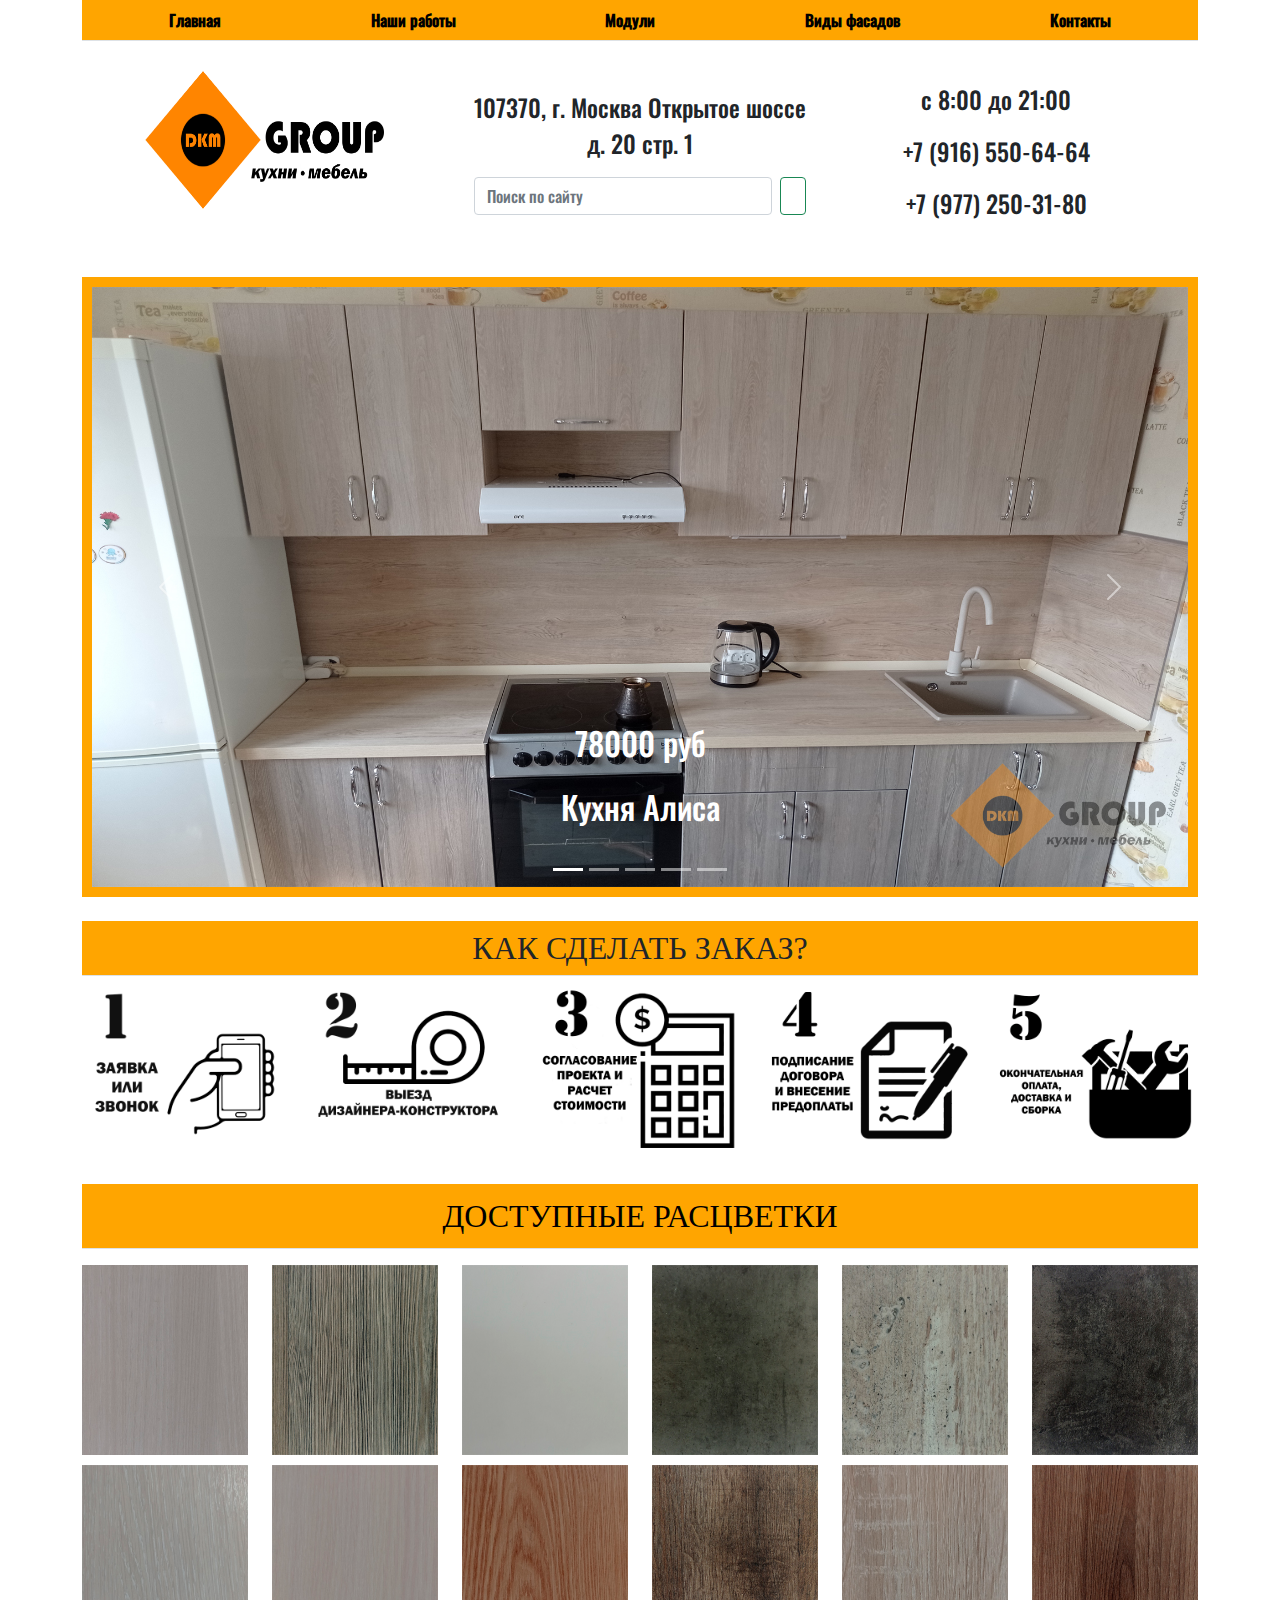
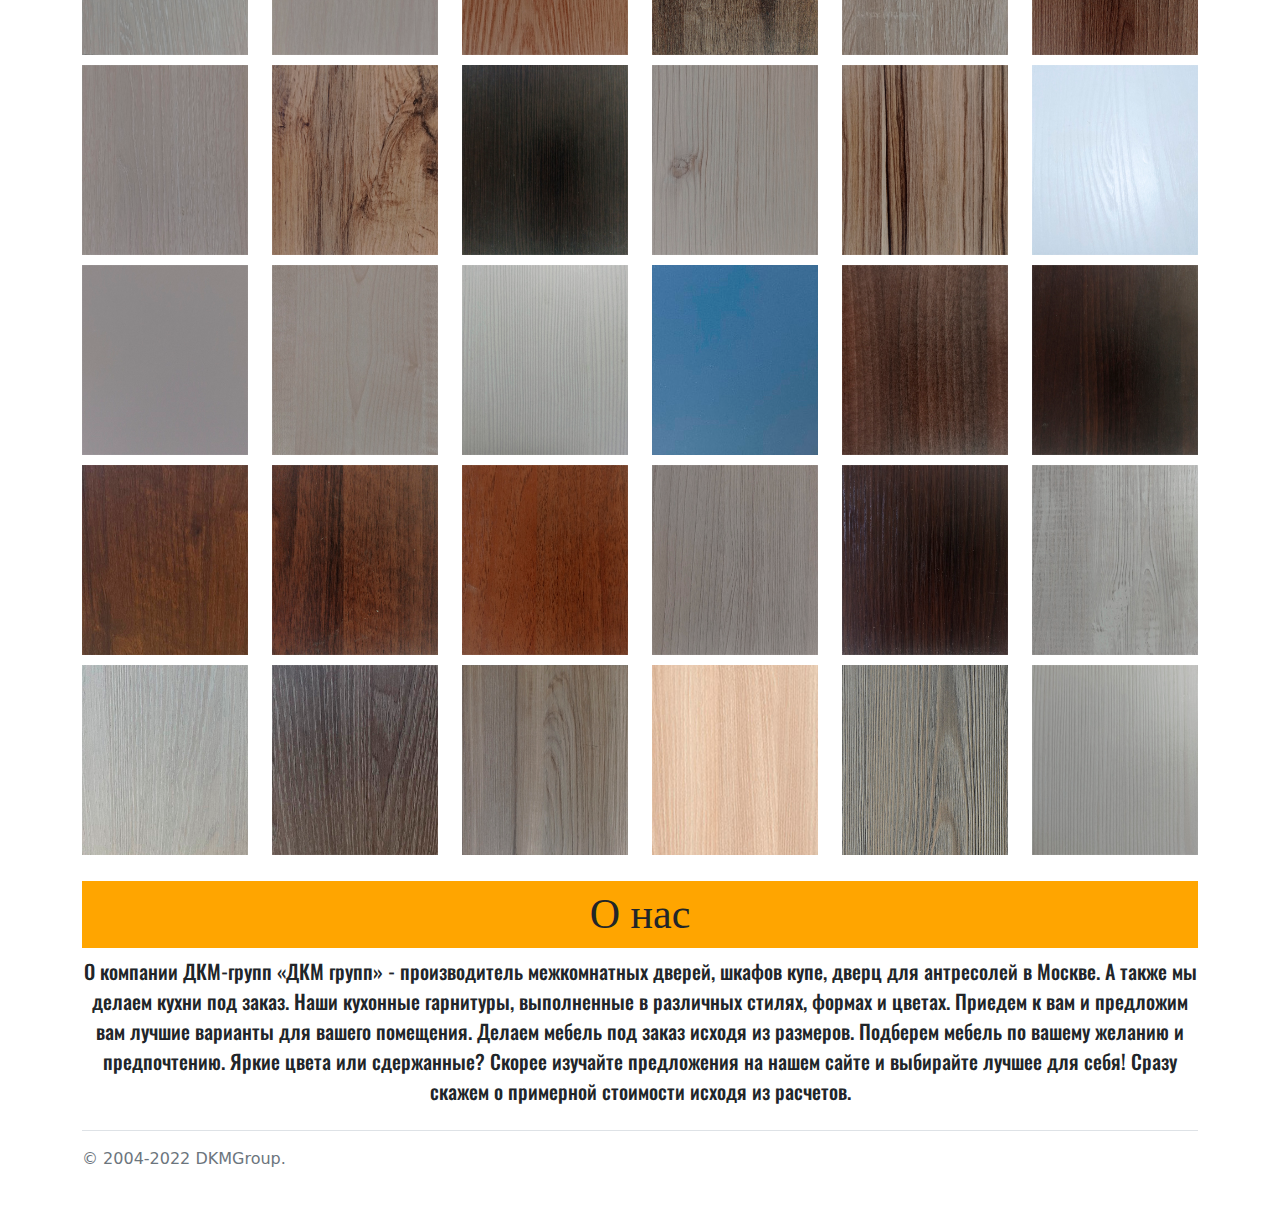
<file: index.html>
<!doctype html>
<html lang="ru">

<head>
    <link rel="shortcut icon" href="./img/favicon.ico"/>
    <meta charset="UTF-8">
    <meta name="viewport"
          content="width=device-width, user-scalable=no, initial-scale=1.0, maximum-scale=1.0, minimum-scale=1.0">
    <meta http-equiv="X-UA-Compatible" content="ie=edge">
    <link rel="stylesheet" href="./css/bootstrap.css">
    <link rel="stylesheet" href="./css/style.css">
    <link rel="stylesheet" href="https://cdnjs.cloudflare.com/ajax/libs/font-awesome/6.1.1/css/all.min.css" integrity="sha512-KfkfwYDsLkIlwQp6LFnl8zNdLGxu9YAA1QvwINks4PhcElQSvqcyVLLD9aMhXd13uQjoXtEKNosOWaZqXgel0g==" crossorigin="anonymous" referrerpolicy="no-referrer" />
    <script src="./js/bootstrap.js"></script>
    <script src="https://code.jquery.com/jquery-3.4.1.min.js"></script>
    <title>DKM Group</title>
</head>
<body>
<div class="container">
    <nav class="border-bottom">
        <div class="container" style="background-color: orange">
            <ul class="nav nav-pills justify-content-around">
                <li class="nav-item"><a href="./index.html" class="nav-link" aria-current="page"><b>Главная</b></a></li>
                <li class="nav-item"><a href="./works.html" class="nav-link"><b>Наши работы</b></a></li>
                <li class="nav-item"><a href="./moduli.html" class="nav-link"><b>Модули</b></a></li>
                <li class="nav-item"><a href="./vidifasadov.html" class="nav-link"><b>Виды фасадов</b></a></li>
                <li class="nav-item"><a href="./callnames.html" class="nav-link"><b>Контакты</b></a></li>
            </ul>
        </div>
    </nav>
    <header class="px-4 py-4">
        <div class="container" style="font-family:'Oswald Medium'; font-size: 24px">
            <div class="row">
                <div class="col-lg-4 col-md-12">
                    <a href="./index.html"><img src="img/logoDkm.png" class="px-4" alt=""></a>
                </div>
                <div class="col-lg-4 col-md-12">
                    <p class="text-center pt-4"><i class="fa-solid fa-location-dot"></i> 107370, г. Москва Открытое шоссе д. 20 стр. 1</p>
                    <form class="d-flex" role="search">
                        <input class="form-control me-2" type="search" placeholder="Поиск по сайту" aria-label="Поиск по сайту">
                        <button class="btn btn-outline-success" type="submit"><i class="fa-solid fa-magnifying-glass"></i></button>
                    </form>

                </div>
                <div class="col-lg-4 col-md-12 text-center py-3">
                    <p><i class="fa-solid fa-clock"></i> с 8:00 до 21:00</p>
                    <p><i class="fa-solid fa-phone"></i> +7 (916) 550-64-64</p>
                    <p><i class="fa-solid fa-phone"></i> +7 (977) 250-31-80</p>
                </div>
            </div>
        </div>
    </header>
</div>

    <section id="slider-photo" class="pb-4">
        <div class="container" style="font-family:'Oswald Medium'">
            <div id="carouselExampleCaptions" class="carousel slide" data-bs-ride="carousel">
                <div class="carousel-indicators">
                    <button type="button" data-bs-target="#carouselExampleCaptions" data-bs-slide-to="0" class="active" aria-current="true" aria-label="Slide 1"></button>
                    <button type="button" data-bs-target="#carouselExampleCaptions" data-bs-slide-to="1" aria-label="Slide 2"></button>
                    <button type="button" data-bs-target="#carouselExampleCaptions" data-bs-slide-to="2" aria-label="Slide 3"></button>
                    <button type="button" data-bs-target="#carouselExampleCaptions" data-bs-slide-to="3" aria-label="Slide 4"></button>
                    <button type="button" data-bs-target="#carouselExampleCaptions" data-bs-slide-to="4" aria-label="Slide 5"></button>

                </div>
                <div class="border-slider">
                    <div class="carousel-inner">
                        <div class="carousel-item active">
                            <a href="./kitchens/first.html"><img src="./img/kitchen1Alisa/kitchen%20Alisa%20main.jpg" class="w-100" alt="..."></a>
                            <div class="carousel-caption d-md-block">
                                <div class="carusel-text">
                                <p>78000 руб</p>
                                <p>Кухня Алиса</p>
                                    </div>
                            </div>
                        </div>
                        <div class="carousel-item">
                            <a href="./kitchens/second.html"><img src="./img/kitcheneco1white/kitcheneco1white.jpg" class="w-100" alt="..."></a>
                            <div class="carousel-caption d-md-block">
                                <div class="carusel-text">
                                <p>21000 руб</p>
                                <p>Кухня эконом ЭК-1 цвет Белый</p>
                                </div>
                            </div>
                        </div>
                        <div class="carousel-item">
                            <a href="./kitchens/bufet.html"><img src="./img/bufet/bufet1.jpg" class="w-100" alt="..."></a>
                            <div class="carousel-caption d-md-block">
                                <div class="carusel-text">
                                    <p>Буфет</p>
                                </div>
                            </div>
                        </div>
                        <div class="carousel-item">
                            <a href="./vidifasadov.html"><img src="./img/slide3main.jpg" class="w-100" alt="..."></a>
                            <div class="carousel-caption d-md-block">
                            </div>
                        </div>
                        <div class="carousel-item">
                            <a href="./moduli.html"><img src="./img/slide4main.jpg" class="w-100" alt="..."></a>
                        </div>
                        <div class="carousel-item">
                            <a href="./vidifasadov.html"><img src="./img/slide3main.jpg" class="w-100" alt="..."></a>
                            <div class="carousel-caption d-md-block">
                            </div>
                        </div>


                    </div>
                </div>
                <button class="carousel-control-prev" type="button" data-bs-target="#carouselExampleCaptions" data-bs-slide="prev">
                    <span class="carousel-control-prev-icon" aria-hidden="true"></span>
                    <span class="visually-hidden">Previous</span>
                </button>
                <button class="carousel-control-next" type="button" data-bs-target="#carouselExampleCaptions" data-bs-slide="next">
                    <span class="carousel-control-next-icon" aria-hidden="true"></span>
                    <span class="visually-hidden">Next</span>
                </button>
            </div>
        </div>
    </section>

    <section id="howto" class="pb-20" style="font-family:'Segoe UI Black'">
        <div class="container " id="featured-3">
            <h2 class="border-bottom text-center py-2" style="background-color: orange">КАК СДЕЛАТЬ ЗАКАЗ?</h2>
            <div class="row text-center">
                <div class="col">
                    <img src="./img/howto/1.jpg" height="200px" width="200px" alt="">
                </div>
                <div class="col">
                    <img src="./img/howto/2.jpg" height="200px" width="200px" alt="">
                </div>
                <div class="col">
                    <img src="./img/howto/3.jpg" height="200px" width="200px" alt="">
                </div>
                <div class="col">
                    <img src="./img/howto/4.jpg" height="200px" width="200px" alt="">
                </div>
                <div class="col">
                    <img src="./img/howto/5.jpg" height="200px" width="200px" alt="">
                </div>
            </div>
        </div>
    </section>


    <section id="colors" > <!-- цветовая палитра -->
        <div class="container">
            <div class="border-bottom text-center py-2" style="font-size:32px; font-family:'Segoe UI Black'; background-color: orange">ДОСТУПНЫЕ РАСЦВЕТКИ</div> <!-- не трогать -->
            <div class="py-3 row row-cols-3 row-cols-lg-6 text-center"> <!-- не трогать -->
                <div class="col">
                    <img src="./img/patternsgood/akacia%20lay%20land.jpg"  alt="" data-bs-toggle="modal" data-bs-target="#modal1"> <!-- меняешь тут #modalfive на #modalone и картинку на которую жамкают-->
                    <div class="modal fade" id="modal1"> <!-- меняешь тут modalfive на modalone -->
                        <div class="modal-dialog">
                            <div class="modal-content">
                                <div class="modal-body">
                                    <img src="./img/patternsgood/akacia%20lay%20land.jpg"> <!-- меняешь тут картинку, которая выводится при нажатии -->
                                    <p class="text-center">Акация лей ленд</p>
                                </div>
                                <div class="modal-footer">
                                    <button type="button" class="btn btn-warning" data-bs-dismiss="modal">Закрыть</button>
                                </div>
                            </div>
                        </div>
                    </div>
                </div>
                <div class="col">
                    <img src="./img/patternsgood/atlas%20svetliy.jpg"  alt="" data-bs-toggle="modal" data-bs-target="#modal2"> <!-- меняешь тут #modalfive на #modalone и картинку на которую жамкают-->
                    <div class="modal fade" id="modal2"> <!-- меняешь тут modalfive на modalone -->
                        <div class="modal-dialog">
                            <div class="modal-content">
                                <div class="modal-body">
                                    <img src="./img/patternsgood/atlas%20svetliy.jpg"> <!-- меняешь тут картинку, которая выводится при нажатии -->
                                    <p class="text-center">Атлас светлый</p>
                                </div>
                                <div class="modal-footer">
                                    <button type="button" class="btn btn-warning" data-bs-dismiss="modal">Закрыть</button>
                                </div>
                            </div>
                        </div>
                    </div>
                </div>

                <div class="col">
                    <img src="./img/patternsgood/beliy%20glyanec.jpg"  alt="" data-bs-toggle="modal" data-bs-target="#modal3"> <!-- меняешь тут #modalfive на #modalone и картинку на которую жамкают-->
                    <div class="modal fade" id="modal3"> <!-- меняешь тут modalfive на modalone -->
                        <div class="modal-dialog">
                            <div class="modal-content">
                                <div class="modal-body">
                                    <img src="./img/patternsgood/beliy%20glyanec.jpg"> <!-- меняешь тут картинку, которая выводится при нажатии -->
                                    <p class="text-center">Белый глянец</p>
                                </div>
                                <div class="modal-footer">
                                    <button type="button" class="btn btn-warning" data-bs-dismiss="modal">Закрыть</button>
                                </div>
                            </div>
                        </div>
                    </div>
                </div>
                <div class="col">
                    <img src="./img/patternsgood/beton%20chicago.jpg"  alt="" data-bs-toggle="modal" data-bs-target="#modal4"> <!-- меняешь тут #modalfive на #modalone и картинку на которую жамкают-->
                    <div class="modal fade" id="modal4"> <!-- меняешь тут modalfive на modalone -->
                        <div class="modal-dialog">
                            <div class="modal-content">
                                <div class="modal-body">
                                    <img src="./img/patternsgood/beton%20chicago.jpg" width="100%" height="100%"> <!-- меняешь тут картинку, которая выводится при нажатии -->
                                    <p class="text-center">Бетон чикаго</p>
                                </div>
                                <div class="modal-footer">
                                    <button type="button" class="btn btn-warning" data-bs-dismiss="modal">Закрыть</button>
                                </div>
                            </div>
                        </div>
                    </div>
                </div>
                <div class="col">
                    <img src="./img/patternsgood/beton%20pai%20temniy.jpg"  alt="" data-bs-toggle="modal" data-bs-target="#modal5"> <!-- меняешь тут #modalfive на #modalone и картинку на которую жамкают-->
                    <div class="modal fade" id="modal5"> <!-- меняешь тут modalfive на modalone -->
                        <div class="modal-dialog">
                            <div class="modal-content">
                                <div class="modal-body">
                                    <img src="./img/patternsgood/beton%20pai%20temniy.jpg" width="100%" height="100%"> <!-- меняешь тут картинку, которая выводится при нажатии -->
                                    <p class="text-center">Бетон пайи темный</p>
                                </div>
                                <div class="modal-footer">
                                    <button type="button" class="btn btn-warning" data-bs-dismiss="modal">Закрыть</button>
                                </div>
                            </div>
                        </div>
                    </div>
                </div>
                <div class="col">
                    <img src="./img/patternsgood/cement%20temniy.jpg"  alt="" data-bs-toggle="modal" data-bs-target="#modal6"> <!-- меняешь тут #modalfive на #modalone и картинку на которую жамкают-->
                    <div class="modal fade" id="modal6"> <!-- меняешь тут modalfive на modalone -->
                        <div class="modal-dialog">
                            <div class="modal-content">
                                <div class="modal-body">
                                    <img src="./img/patternsgood/cement%20temniy.jpg" width="100%" height="100%"> <!-- меняешь тут картинку, которая выводится при нажатии -->
                                    <p class="text-center">Цемент темный</p>
                                </div>
                                <div class="modal-footer">
                                    <button type="button" class="btn btn-warning" data-bs-dismiss="modal">Закрыть</button>
                                </div>
                            </div>
                        </div>
                    </div>
                </div>
                <div class="col">
                    <img src="./img/patternsgood/dub%20atlanta.jpg"  alt="" data-bs-toggle="modal" data-bs-target="#modal7"> <!-- меняешь тут #modalfive на #modalone и картинку на которую жамкают-->
                    <div class="modal fade" id="modal7"> <!-- меняешь тут modalfive на modalone -->
                        <div class="modal-dialog">
                            <div class="modal-content">
                                <div class="modal-body">
                                    <img src="./img/patternsgood/dub%20atlanta.jpg" width="100%" height="100%"> <!-- меняешь тут картинку, которая выводится при нажатии -->
                                    <p class="text-center">Дуб алтанта</p>
                                </div>
                                <div class="modal-footer">
                                    <button type="button" class="btn btn-warning" data-bs-dismiss="modal">Закрыть</button>
                                </div>
                            </div>
                        </div>
                    </div>
                </div>
                <div class="col">
                    <img src="./img/patternsgood/dub%20molochniy.jpg"  alt="" data-bs-toggle="modal" data-bs-target="#modal8"> <!-- меняешь тут #modalfive на #modalone и картинку на которую жамкают-->
                    <div class="modal fade" id="modal8"> <!-- меняешь тут modalfive на modalone -->
                        <div class="modal-dialog">
                            <div class="modal-content">
                                <div class="modal-body">
                                    <img src="./img/patternsgood/dub%20molochniy.jpg" width="100%" height="100%"> <!-- меняешь тут картинку, которая выводится при нажатии -->
                                    <p class="text-center">Дуб молочный</p>
                                </div>
                                <div class="modal-footer">
                                    <button type="button" class="btn btn-warning" data-bs-dismiss="modal">Закрыть</button>
                                </div>
                            </div>
                        </div>
                    </div>
                </div>
                <div class="col">
                    <img src="./img/patternsgood/dub%20ordinskiy.jpg"  alt="" data-bs-toggle="modal" data-bs-target="#modal9"> <!-- меняешь тут #modalfive на #modalone и картинку на которую жамкают-->
                    <div class="modal fade" id="modal9"> <!-- меняешь тут modalfive на modalone -->
                        <div class="modal-dialog">
                            <div class="modal-content">
                                <div class="modal-body">
                                    <img src="./img/patternsgood/dub%20ordinskiy.jpg" width="100%" height="100%"> <!-- меняешь тут картинку, которая выводится при нажатии -->
                                    <p class="text-center">Дуб ордынсикй</p>
                                </div>
                                <div class="modal-footer">
                                    <button type="button" class="btn btn-warning" data-bs-dismiss="modal">Закрыть</button>
                                </div>
                            </div>
                        </div>
                    </div>
                </div>
                <div class="col">
                    <img src="./img/patternsgood/dub%20sandal.jpg"  alt="" data-bs-toggle="modal" data-bs-target="#modal10"> <!-- меняешь тут #modalfive на #modalone и картинку на которую жамкают-->
                    <div class="modal fade" id="modal10"> <!-- меняешь тут modalfive на modalone -->
                        <div class="modal-dialog">
                            <div class="modal-content">
                                <div class="modal-body">
                                    <img src="./img/patternsgood/dub%20sandal.jpg" width="100%" height="100%"> <!-- меняешь тут картинку, которая выводится при нажатии -->
                                    <p class="text-center">Дуб сандал</p>
                                </div>
                                <div class="modal-footer">
                                    <button type="button" class="btn btn-warning" data-bs-dismiss="modal">Закрыть</button>
                                </div>
                            </div>
                        </div>
                    </div>
                </div>
                <div class="col">
                    <img src="./img/patternsgood/dub%20sanoma.jpg"  alt="" data-bs-toggle="modal" data-bs-target="#modal11"> <!-- меняешь тут #modalfive на #modalone и картинку на которую жамкают-->
                    <div class="modal fade" id="modal11"> <!-- меняешь тут modalfive на modalone -->
                        <div class="modal-dialog">
                            <div class="modal-content">
                                <div class="modal-body">
                                    <img src="./img/patternsgood/dub%20sanoma.jpg" width="100%" height="100%"> <!-- меняешь тут картинку, которая выводится при нажатии -->
                                    <p class="text-center">Дуб санома</p>
                                </div>
                                <div class="modal-footer">
                                    <button type="button" class="btn btn-warning" data-bs-dismiss="modal">Закрыть</button>
                                </div>
                            </div>
                        </div>
                    </div>
                </div>

                <div class="col">
                    <img src="./img/patternsgood/dub%20shamoni%20temniy.jpg"  alt="" data-bs-toggle="modal" data-bs-target="#modal13"> <!-- меняешь тут #modalfive на #modalone и картинку на которую жамкают-->
                    <div class="modal fade" id="modal13"> <!-- меняешь тут modalfive на modalone -->
                        <div class="modal-dialog">
                            <div class="modal-content">
                                <div class="modal-body">
                                    <img src="./img/patternsgood/dub%20shamoni%20temniy.jpg" width="100%" height="100%"> <!-- меняешь тут картинку, которая выводится при нажатии -->
                                    <p class="text-center">Дуб шамони темный</p>
                                </div>
                                <div class="modal-footer">
                                    <button type="button" class="btn btn-warning" data-bs-dismiss="modal">Закрыть</button>
                                </div>
                            </div>
                        </div>
                    </div>
                </div>
                <div class="col">
                    <img src="./img/patternsgood/dub%20shamoni.jpg"  alt="" data-bs-toggle="modal" data-bs-target="#modal14"> <!-- меняешь тут #modalfive на #modalone и картинку на которую жамкают-->
                    <div class="modal fade" id="modal14"> <!-- меняешь тут modalfive на modalone -->
                        <div class="modal-dialog">
                            <div class="modal-content">
                                <div class="modal-body">
                                    <img src="./img/patternsgood/dub%20shamoni.jpg" width="100%" height="100%"> <!-- меняешь тут картинку, которая выводится при нажатии -->
                                    <p class="text-center">Дуб шамони</p>
                                </div>
                                <div class="modal-footer">
                                    <button type="button" class="btn btn-warning" data-bs-dismiss="modal">Закрыть</button>
                                </div>
                            </div>
                        </div>
                    </div>
                </div>
                <div class="col">
                    <img src="./img/patternsgood/dub%20vaton.jpg"  alt="" data-bs-toggle="modal" data-bs-target="#modal15"> <!-- меняешь тут #modalfive на #modalone и картинку на которую жамкают-->
                    <div class="modal fade" id="modal15"> <!-- меняешь тут modalfive на modalone -->
                        <div class="modal-dialog">
                            <div class="modal-content">
                                <div class="modal-body">
                                    <img src="./img/patternsgood/dub%20vaton.jpg" width="100%" height="100%"> <!-- меняешь тут картинку, которая выводится при нажатии -->
                                    <p class="text-center">Дуб ватон</p>
                                </div>
                                <div class="modal-footer">
                                    <button type="button" class="btn btn-warning" data-bs-dismiss="modal">Закрыть</button>
                                </div>
                            </div>
                        </div>
                    </div>
                </div>
                <div class="col">
                    <img src="./img/patternsgood/dub%20venge.jpg"  alt="" data-bs-toggle="modal" data-bs-target="#modal16"> <!-- меняешь тут #modalfive на #modalone и картинку на которую жамкают-->
                    <div class="modal fade" id="modal16"> <!-- меняешь тут modalfive на modalone -->
                        <div class="modal-dialog">
                            <div class="modal-content">
                                <div class="modal-body">
                                    <img src="./img/patternsgood/dub%20venge.jpg" width="100%" height="100%"> <!-- меняешь тут картинку, которая выводится при нажатии -->
                                    <p class="text-center">Дуб венге</p>
                                </div>
                                <div class="modal-footer">
                                    <button type="button" class="btn btn-warning" data-bs-dismiss="modal">Закрыть</button>
                                </div>
                            </div>
                        </div>
                    </div>
                </div>
                <div class="col">
                    <img src="./img/patternsgood/gaskon%20pai%20svetliy.jpg"  alt="" data-bs-toggle="modal" data-bs-target="#modal17"> <!-- меняешь тут #modalfive на #modalone и картинку на которую жамкают-->
                    <div class="modal fade" id="modal17"> <!-- меняешь тут modalfive на modalone -->
                        <div class="modal-dialog">
                            <div class="modal-content">
                                <div class="modal-body">
                                    <img src="./img/patternsgood/gaskon%20pai%20svetliy.jpg" width="100%" height="100%"> <!-- меняешь тут картинку, которая выводится при нажатии -->
                                    <p class="text-center">Гаскон пайи светлый</p>
                                </div>
                                <div class="modal-footer">
                                    <button type="button" class="btn btn-warning" data-bs-dismiss="modal">Закрыть</button>
                                </div>
                            </div>
                        </div>
                    </div>
                </div>
                <div class="col">
                    <img src="./img/patternsgood/indian%20eboni%20svetliy.jpg"  alt="" data-bs-toggle="modal" data-bs-target="#modal18"> <!-- меняешь тут #modalfive на #modalone и картинку на которую жамкают-->
                    <div class="modal fade" id="modal18"> <!-- меняешь тут modalfive на modalone -->
                        <div class="modal-dialog">
                            <div class="modal-content">
                                <div class="modal-body">
                                    <img src="./img/patternsgood/indian%20eboni%20svetliy.jpg" width="100%" height="100%"> <!-- меняешь тут картинку, которая выводится при нажатии -->
                                    <p class="text-center">Индиан эбони светлый</p>
                                </div>
                                <div class="modal-footer">
                                    <button type="button" class="btn btn-warning" data-bs-dismiss="modal">Закрыть</button>
                                </div>
                            </div>
                        </div>
                    </div>
                </div>
                <div class="col">
                    <img src="./img/patternsgood/kantri%20svetliy.jpg"  alt="" data-bs-toggle="modal" data-bs-target="#modal19"> <!-- меняешь тут #modalfive на #modalone и картинку на которую жамкают-->
                    <div class="modal fade" id="modal19"> <!-- меняешь тут modalfive на modalone -->
                        <div class="modal-dialog">
                            <div class="modal-content">
                                <div class="modal-body">
                                    <img src="./img/patternsgood/kantri%20svetliy.jpg" width="100%" height="100%"> <!-- меняешь тут картинку, которая выводится при нажатии -->
                                    <p class="text-center">Кантри светлый</p>
                                </div>
                                <div class="modal-footer">
                                    <button type="button" class="btn btn-warning" data-bs-dismiss="modal">Закрыть</button>
                                </div>
                            </div>
                        </div>
                    </div>
                </div>
                <div class="col">
                    <img src="./img/patternsgood/kashemir.jpg"  alt="" data-bs-toggle="modal" data-bs-target="#modal20"> <!-- меняешь тут #modalfive на #modalone и картинку на которую жамкают-->
                    <div class="modal fade" id="modal20"> <!-- меняешь тут modalfive на modalone -->
                        <div class="modal-dialog">
                            <div class="modal-content">
                                <div class="modal-body">
                                    <img src="./img/patternsgood/kashemir.jpg" width="100%" height="100%"> <!-- меняешь тут картинку, которая выводится при нажатии -->
                                    <p class="text-center">Кашемир</p>
                                </div>
                                <div class="modal-footer">
                                    <button type="button" class="btn btn-warning" data-bs-dismiss="modal">Закрыть</button>
                                </div>
                            </div>
                        </div>
                    </div>
                </div>
                <div class="col">
                    <img src="./img/patternsgood/klen%20.jpg"  alt="" data-bs-toggle="modal" data-bs-target="#modal21"> <!-- меняешь тут #modalfive на #modalone и картинку на которую жамкают-->
                    <div class="modal fade" id="modal21"> <!-- меняешь тут modalfive на modalone -->
                        <div class="modal-dialog">
                            <div class="modal-content">
                                <div class="modal-body">
                                    <img src="./img/patternsgood/klen%20.jpg" width="100%" height="100%"> <!-- меняешь тут картинку, которая выводится при нажатии -->
                                    <p class="text-center">Клен</p>
                                </div>
                                <div class="modal-footer">
                                    <button type="button" class="btn btn-warning" data-bs-dismiss="modal">Закрыть</button>
                                </div>
                            </div>
                        </div>
                    </div>
                </div>
                <div class="col">
                    <img src="./img/patternsgood/liberika%20molochnaya.jpg"  alt="" data-bs-toggle="modal" data-bs-target="#modal22"> <!-- меняешь тут #modalfive на #modalone и картинку на которую жамкают-->
                    <div class="modal fade" id="modal22"> <!-- меняешь тут modalfive на modalone -->
                        <div class="modal-dialog">
                            <div class="modal-content">
                                <div class="modal-body">
                                    <img src="./img/patternsgood/liberika%20molochnaya.jpg" width="100%" height="100%"> <!-- меняешь тут картинку, которая выводится при нажатии -->
                                    <p class="text-center">Либерика молочная</p>
                                </div>
                                <div class="modal-footer">
                                    <button type="button" class="btn btn-warning" data-bs-dismiss="modal">Закрыть</button>
                                </div>
                            </div>
                        </div>
                    </div>
                </div>
                <div class="col">
                    <img src="./img/patternsgood/nebesno-goluboi.jpg"  alt="" data-bs-toggle="modal" data-bs-target="#modal23"> <!-- меняешь тут #modalfive на #modalone и картинку на которую жамкают-->
                    <div class="modal fade" id="modal23"> <!-- меняешь тут modalfive на modalone -->
                        <div class="modal-dialog">
                            <div class="modal-content">
                                <div class="modal-body">
                                    <img src="./img/patternsgood/nebesno-goluboi.jpg" width="100%" height="100%"> <!-- меняешь тут картинку, которая выводится при нажатии -->
                                    <p class="text-center">Небесно-голубой</p>
                                </div>
                                <div class="modal-footer">
                                    <button type="button" class="btn btn-warning" data-bs-dismiss="modal">Закрыть</button>
                                </div>
                            </div>
                        </div>
                    </div>
                </div>
                <div class="col">
                    <img src="./img/patternsgood/oreh%20aida%20tabak.jpg"  alt="" data-bs-toggle="modal" data-bs-target="#modal24"> <!-- меняешь тут #modalfive на #modalone и картинку на которую жамкают-->
                    <div class="modal fade" id="modal24"> <!-- меняешь тут modalfive на modalone -->
                        <div class="modal-dialog">
                            <div class="modal-content">
                                <div class="modal-body">
                                    <img src="./img/patternsgood/oreh%20aida%20tabak.jpg" width="100%" height="100%"> <!-- меняешь тут картинку, которая выводится при нажатии -->
                                    <p class="text-center">Орех аида табак</p>
                                </div>
                                <div class="modal-footer">
                                    <button type="button" class="btn btn-warning" data-bs-dismiss="modal">Закрыть</button>
                                </div>
                            </div>
                        </div>
                    </div>
                </div>
                <div class="col">
                    <img src="./img/patternsgood/oreh%20antikvarniy.jpg"  alt="" data-bs-toggle="modal" data-bs-target="#modal25"> <!-- меняешь тут #modalfive на #modalone и картинку на которую жамкают-->
                    <div class="modal fade" id="modal25"> <!-- меняешь тут modalfive на modalone -->
                        <div class="modal-dialog">
                            <div class="modal-content">
                                <div class="modal-body">
                                    <img src="./img/patternsgood/oreh%20antikvarniy.jpg" width="100%" height="100%"> <!-- меняешь тут картинку, которая выводится при нажатии -->
                                    <p class="text-center">Орех антикварный</p>
                                </div>
                                <div class="modal-footer">
                                    <button type="button" class="btn btn-warning" data-bs-dismiss="modal">Закрыть</button>
                                </div>
                            </div>
                        </div>
                    </div>
                </div>
                <div class="col">
                    <img src="./img/patternsgood/oreh%20donskoi.jpg"  alt="" data-bs-toggle="modal" data-bs-target="#modal26"> <!-- меняешь тут #modalfive на #modalone и картинку на которую жамкают-->
                    <div class="modal fade" id="modal26"> <!-- меняешь тут modalfive на modalone -->
                        <div class="modal-dialog">
                            <div class="modal-content">
                                <div class="modal-body">
                                    <img src="./img/patternsgood/oreh%20donskoi.jpg" width="100%" height="100%"> <!-- меняешь тут картинку, которая выводится при нажатии -->
                                    <p class="text-center">Орех донской</p>
                                </div>
                                <div class="modal-footer">
                                    <button type="button" class="btn btn-warning" data-bs-dismiss="modal">Закрыть</button>
                                </div>
                            </div>
                        </div>
                    </div>
                </div>
                <div class="col">
                    <img src="./img/patternsgood/oreh%20ekks.jpg"  alt="" data-bs-toggle="modal" data-bs-target="#modal27"> <!-- меняешь тут #modalfive на #modalone и картинку на которую жамкают-->
                    <div class="modal fade" id="modal27"> <!-- меняешь тут modalfive на modalone -->
                        <div class="modal-dialog">
                            <div class="modal-content">
                                <div class="modal-body">
                                    <img src="./img/patternsgood/oreh%20ekks.jpg" width="100%" height="100%"> <!-- меняешь тут картинку, которая выводится при нажатии -->
                                    <p class="text-center">Орех эккс</p>
                                </div>
                                <div class="modal-footer">
                                    <button type="button" class="btn btn-warning" data-bs-dismiss="modal">Закрыть</button>
                                </div>
                            </div>
                        </div>
                    </div>
                </div>
                <div class="col">
                    <img src="./img/patternsgood/oreh%20gvarneri.jpg"  alt="" data-bs-toggle="modal" data-bs-target="#modal28"> <!-- меняешь тут #modalfive на #modalone и картинку на которую жамкают-->
                    <div class="modal fade" id="modal28"> <!-- меняешь тут modalfive на modalone -->
                        <div class="modal-dialog">
                            <div class="modal-content">
                                <div class="modal-body">
                                    <img src="./img/patternsgood/oreh%20gvarneri.jpg" width="100%" height="100%"> <!-- меняешь тут картинку, которая выводится при нажатии -->
                                    <p class="text-center">Орех гварнери</p>
                                </div>
                                <div class="modal-footer">
                                    <button type="button" class="btn btn-warning" data-bs-dismiss="modal">Закрыть</button>
                                </div>
                            </div>
                        </div>
                    </div>
                </div>
                <div class="col">
                    <img src="./img/patternsgood/shimo%20svetliy.jpg"  alt="" data-bs-toggle="modal" data-bs-target="#modal29"> <!-- меняешь тут #modalfive на #modalone и картинку на которую жамкают-->
                    <div class="modal fade" id="modal29"> <!-- меняешь тут modalfive на modalone -->
                        <div class="modal-dialog">
                            <div class="modal-content">
                                <div class="modal-body">
                                    <img src="./img/patternsgood/shimo%20svetliy.jpg" width="100%" height="100%"> <!-- меняешь тут картинку, которая выводится при нажатии -->
                                    <p class="text-center">Шимо светлый</p>
                                </div>
                                <div class="modal-footer">
                                    <button type="button" class="btn btn-warning" data-bs-dismiss="modal">Закрыть</button>
                                </div>
                            </div>
                        </div>
                    </div>
                </div>
                <div class="col">
                    <img src="./img/patternsgood/toronto%20shokolad.jpg"  alt="" data-bs-toggle="modal" data-bs-target="#modal30"> <!-- меняешь тут #modalfive на #modalone и картинку на которую жамкают-->
                    <div class="modal fade" id="modal30"> <!-- меняешь тут modalfive на modalone -->
                        <div class="modal-dialog">
                            <div class="modal-content">
                                <div class="modal-body">
                                    <img src="./img/patternsgood/toronto%20shokolad.jpg" width="100%" height="100%"> <!-- меняешь тут картинку, которая выводится при нажатии -->
                                    <p class="text-center">Торонто шоколад</p>
                                </div>
                                <div class="modal-footer">
                                    <button type="button" class="btn btn-warning" data-bs-dismiss="modal">Закрыть</button>
                                </div>
                            </div>
                        </div>
                    </div>
                </div>
                <div class="col">
                    <img src="./img/patternsgood/vinterberg.jpg"  alt="" data-bs-toggle="modal" data-bs-target="#modal31"> <!-- меняешь тут #modalfive на #modalone и картинку на которую жамкают-->
                    <div class="modal fade" id="modal31"> <!-- меняешь тут modalfive на modalone -->
                        <div class="modal-dialog">
                            <div class="modal-content">
                                <div class="modal-body">
                                    <img src="./img/patternsgood/vinterberg.jpg" width="100%" height="100%"> <!-- меняешь тут картинку, которая выводится при нажатии -->
                                    <p class="text-center">Винтерберг</p>
                                </div>
                                <div class="modal-footer">
                                    <button type="button" class="btn btn-warning" data-bs-dismiss="modal">Закрыть</button>
                                </div>
                            </div>
                        </div>
                    </div>
                </div>
                <div class="col">
                    <img src="./img/patternsgood/yasen'%20ankor%20svetliy.jpg"  alt="" data-bs-toggle="modal" data-bs-target="#modal32"> <!-- меняешь тут #modalfive на #modalone и картинку на которую жамкают-->
                    <div class="modal fade" id="modal32"> <!-- меняешь тут modalfive на modalone -->
                        <div class="modal-dialog">
                            <div class="modal-content">
                                <div class="modal-body">
                                    <img src="./img/patternsgood/yasen'%20ankor%20svetliy.jpg" width="100%" height="100%"> <!-- меняешь тут картинку, которая выводится при нажатии -->
                                    <p class="text-center">Ясень анкор светлый</p>
                                </div>
                                <div class="modal-footer">
                                    <button type="button" class="btn btn-warning" data-bs-dismiss="modal">Закрыть</button>
                                </div>
                            </div>
                        </div>
                    </div>
                </div>
                <div class="col">
                    <img src="./img/patternsgood/yasen'%20ankor%20temniy.jpg"  alt="" data-bs-toggle="modal" data-bs-target="#modal33"> <!-- меняешь тут #modalfive на #modalone и картинку на которую жамкают-->
                    <div class="modal fade" id="modal33"> <!-- меняешь тут modalfive на modalone -->
                        <div class="modal-dialog">
                            <div class="modal-content">
                                <div class="modal-body">
                                    <img src="./img/patternsgood/yasen'%20ankor%20temniy.jpg" width="100%" height="100%"> <!-- меняешь тут картинку, которая выводится при нажатии -->
                                    <p class="text-center">Ясень анкор темный</p>
                                </div>
                                <div class="modal-footer">
                                    <button type="button" class="btn btn-warning" data-bs-dismiss="modal">Закрыть</button>
                                </div>
                            </div>
                        </div>
                    </div>
                </div>
                <div class="col">
                    <img src="./img/patternsgood/yasen'%20orinoko%20svetliy.jpg"  alt="" data-bs-toggle="modal" data-bs-target="#modal34"> <!-- меняешь тут #modalfive на #modalone и картинку на которую жамкают-->
                    <div class="modal fade" id="modal34"> <!-- меняешь тут modalfive на modalone -->
                        <div class="modal-dialog">
                            <div class="modal-content">
                                <div class="modal-body">
                                    <img src="./img/patternsgood/yasen'%20orinoko%20svetliy.jpg" width="100%" height="100%"> <!-- меняешь тут картинку, которая выводится при нажатии -->
                                    <p class="text-center">Ясень ориноко светлый</p>
                                </div>
                                <div class="modal-footer">
                                    <button type="button" class="btn btn-warning" data-bs-dismiss="modal">Закрыть</button>
                                </div>
                            </div>
                        </div>
                    </div>
                </div>
                <div class="col">
                    <img src="./img/patternsgood/1hz.jpg"  alt="" data-bs-toggle="modal" data-bs-target="#modal35"> <!-- меняешь тут #modalfive на #modalone и картинку на которую жамкают-->
                    <div class="modal fade" id="modal35"> <!-- меняешь тут modalfive на modalone -->
                        <div class="modal-dialog">
                            <div class="modal-content">
                                <div class="modal-body">
                                    <img src="./img/patternsgood/1hz.jpg" width="100%" height="100%"> <!-- меняешь тут картинку, которая выводится при нажатии -->
                                    <p class="text-center">Сантана светлый</p>
                                </div>
                                <div class="modal-footer">
                                    <button type="button" class="btn btn-warning" data-bs-dismiss="modal">Закрыть</button>
                                </div>
                            </div>
                        </div>
                    </div>
                </div>
                <div class="col">
                    <img src="./img/patternsgood/1hz2.jpg"  alt="" data-bs-toggle="modal" data-bs-target="#modal36"> <!-- меняешь тут #modalfive на #modalone и картинку на которую жамкают-->
                    <div class="modal fade" id="modal36"> <!-- меняешь тут modalfive на modalone -->
                        <div class="modal-dialog">
                            <div class="modal-content">
                                <div class="modal-body">
                                    <img src="./img/patternsgood/1hz2.jpg" width="100%" height="100%"> <!-- меняешь тут картинку, которая выводится при нажатии -->
                                    <p class="text-center">Атлас светлый</p>
                                </div>
                                <div class="modal-footer">
                                    <button type="button" class="btn btn-warning" data-bs-dismiss="modal">Закрыть</button>
                                </div>
                            </div>
                        </div>
                    </div>
                </div>
                <div class="col">
                    <img src="./img/patternsgood/bodyaga%20belaya.jpg"  alt="" data-bs-toggle="modal" data-bs-target="#modal37"> <!-- меняешь тут #modalfive на #modalone и картинку на которую жамкают-->
                    <div class="modal fade" id="modal37"> <!-- меняешь тут modalfive на modalone -->
                        <div class="modal-dialog">
                            <div class="modal-content">
                                <div class="modal-body">
                                    <img src="./img/patternsgood/bodyaga%20belaya.jpg" width="100%" height="100%"> <!-- меняешь тут картинку, которая выводится при нажатии -->
                                    <p class="text-center">Бодяга белая</p>
                                </div>
                                <div class="modal-footer">
                                    <button type="button" class="btn btn-warning" data-bs-dismiss="modal">Закрыть</button>
                                </div>
                            </div>
                        </div>
                    </div>
                </div>



            </div>
        </div>
    </section>
    <section id="aboutus">
        <div class="container" >
            <h1 class="display-5 text-center py-2" style="font-family:'Segoe UI Black'; background-color: orange; font-size: 42px;">О нас</h1>
            <p class="lead mb-4 text-center" style="font-family:'Oswald Medium'">О компании ДКМ-групп
                «ДКМ групп» - производитель межкомнатных дверей, шкафов купе, дверц для антресолей в Москве. А также мы делаем кухни под заказ. Наши кухонные гарнитуры, выполненные в различных стилях, формах и цветах. Приедем к вам и предложим вам лучшие варианты для вашего помещения. Делаем мебель под заказ исходя из размеров. Подберем мебель по вашему желанию и предпочтению. Яркие цвета или сдержанные? Скорее изучайте предложения на нашем сайте и выбирайте лучшее для себя! Сразу скажем о примерной стоимости исходя из расчетов.
            </p>
        </div>
    </section>


    <div class="container">
        <footer class="d-flex justify-content-between py-3 my-4 border-top">
            <p class="col-md-4 mb-0 text-muted">© 2004-2022 DKMGroup.</p>
        </footer>
    </div>
</body>
</html>
</file>
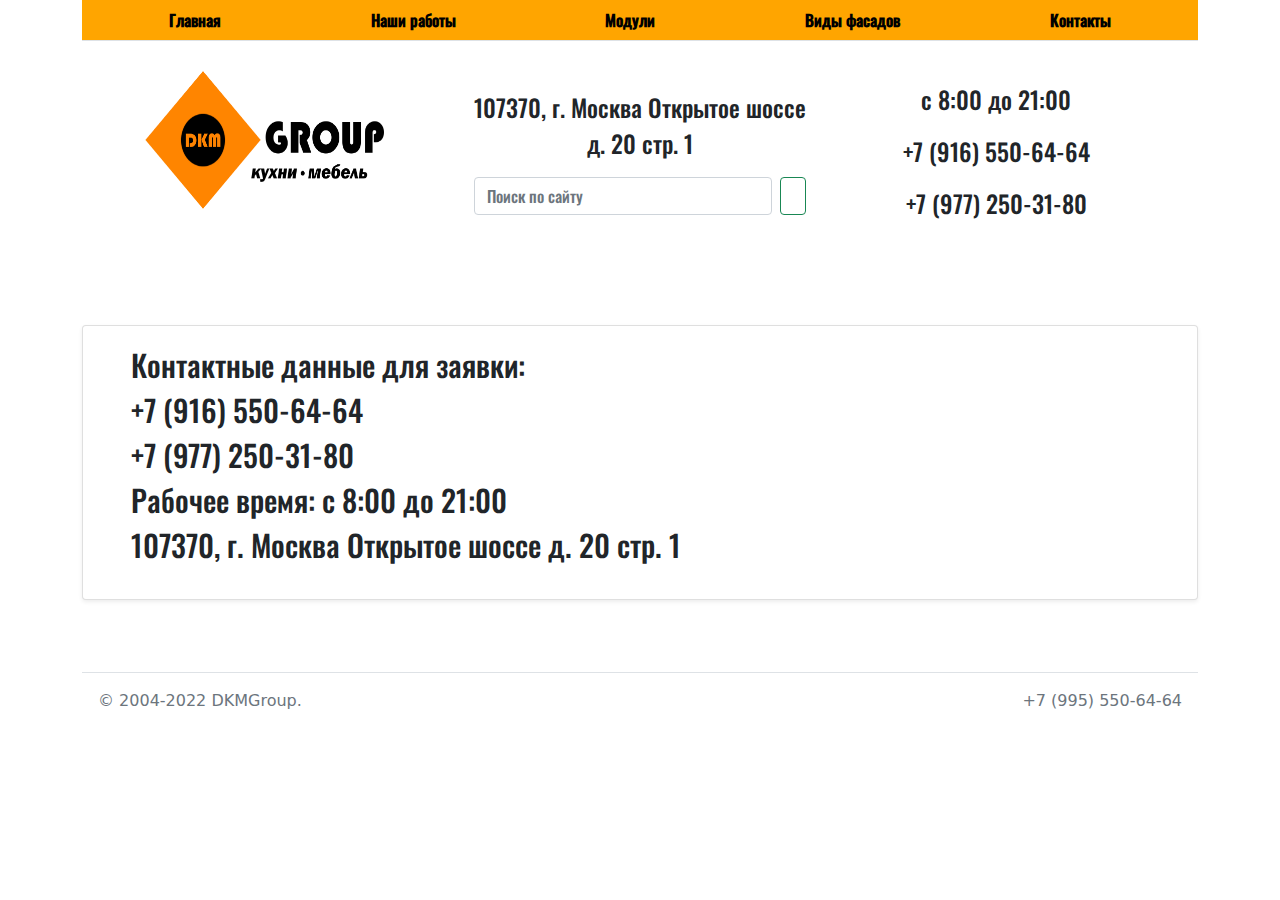
<file: callnames.html>
<!doctype html>
<html lang="ru">
<head>
    <link rel="shortcut icon" href="./img/favicon.ico"/>
    <meta charset="UTF-8">
    <meta name="viewport"
          content="width=device-width, user-scalable=no, initial-scale=1.0, maximum-scale=1.0, minimum-scale=1.0">
    <meta http-equiv="X-UA-Compatible" content="ie=edge">
    <link rel="stylesheet" href="./css/bootstrap.css">
    <link rel="stylesheet" href="./css/style.css">
    <link rel="stylesheet" href="https://cdnjs.cloudflare.com/ajax/libs/font-awesome/6.1.1/css/all.min.css" integrity="sha512-KfkfwYDsLkIlwQp6LFnl8zNdLGxu9YAA1QvwINks4PhcElQSvqcyVLLD9aMhXd13uQjoXtEKNosOWaZqXgel0g==" crossorigin="anonymous" referrerpolicy="no-referrer" />
    <script src="./js/bootstrap.js"></script>
    <script src="https://code.jquery.com/jquery-3.4.1.min.js"></script>
    <title>DKM Group</title>
</head>
<body>
<div class="container">
    <nav class="border-bottom">
        <div class="container" style="background-color: orange">
            <ul class="nav nav-pills justify-content-around">
                <li class="nav-item"><a href="./index.html" class="nav-link" aria-current="page"><b>Главная</b></a></li>
                <li class="nav-item"><a href="./works.html" class="nav-link"><b>Наши работы</b></a></li>
                <li class="nav-item"><a href="./moduli.html" class="nav-link"><b>Модули</b></a></li>
                <li class="nav-item"><a href="./vidifasadov.html" class="nav-link"><b>Виды фасадов</b></a></li>
                <li class="nav-item"><a href="#" class="nav-link"><b>Контакты</b></a></li>
            </ul>
        </div>
    </nav>
    <header class="px-4 py-4">
        <div class="container" style="font-family:'Oswald Medium'; font-size: 24px">
            <div class="row">
                <div class="col-lg-4 col-md-12">
                    <a href="./index.html"><img src="img/logoDkm.png" class="px-4" alt=""></a>
                </div>
                <div class="col-lg-4 col-md-12">
                    <p class="text-center pt-4"><i class="fa-solid fa-location-dot"></i> 107370, г. Москва Открытое шоссе д. 20 стр. 1</p>
                    <form class="d-flex" role="search">
                        <input class="form-control me-2" type="search" placeholder="Поиск по сайту" aria-label="Поиск по сайту">
                        <button class="btn btn-outline-success" type="submit"><i class="fa-solid fa-magnifying-glass"></i></button>
                    </form>

                </div>
                <div class="col-lg-4 col-md-12 text-center py-3">
                    <p><i class="fa-solid fa-clock"></i> с 8:00 до 21:00</p>
                    <p><i class="fa-solid fa-phone"></i> +7 (916) 550-64-64</p>
                    <p><i class="fa-solid fa-phone"></i> +7 (977) 250-31-80</p>
                </div>
            </div>
        </div>
    </header>
</div>

<section id="ourworks">
    <div class="album py-5">
        <div class="container">
            <div class="row">
                <div class="col-12">
                    <div class="card shadow-sm">

                        <div class="card-body" style="font-size: 30px">
                            <ul>
                                <li>Контактные данные для заявки:</li>
                                <li>+7 (916) 550-64-64</li>
                                <li>+7 (977) 250-31-80</li>
                                <li>Рабочее время: с 8:00 до 21:00</li>
                                <li>107370, г. Москва Открытое шоссе д. 20 стр. 1</li>
                                </p>
                            </ul>
                        </div>
                    </div>
                </div>

            </div>
        </div>
    </div>
</section>

<div class="container">
    <footer class="d-flex justify-content-between p-3 my-4 border-top">
        <p class="col-md-4 mb-0 text-muted">© 2004-2022 DKMGroup.</p>
        <p class="text-muted">+7 (995) 550-64-64</p>
    </footer>
</div>
</body>
</file>
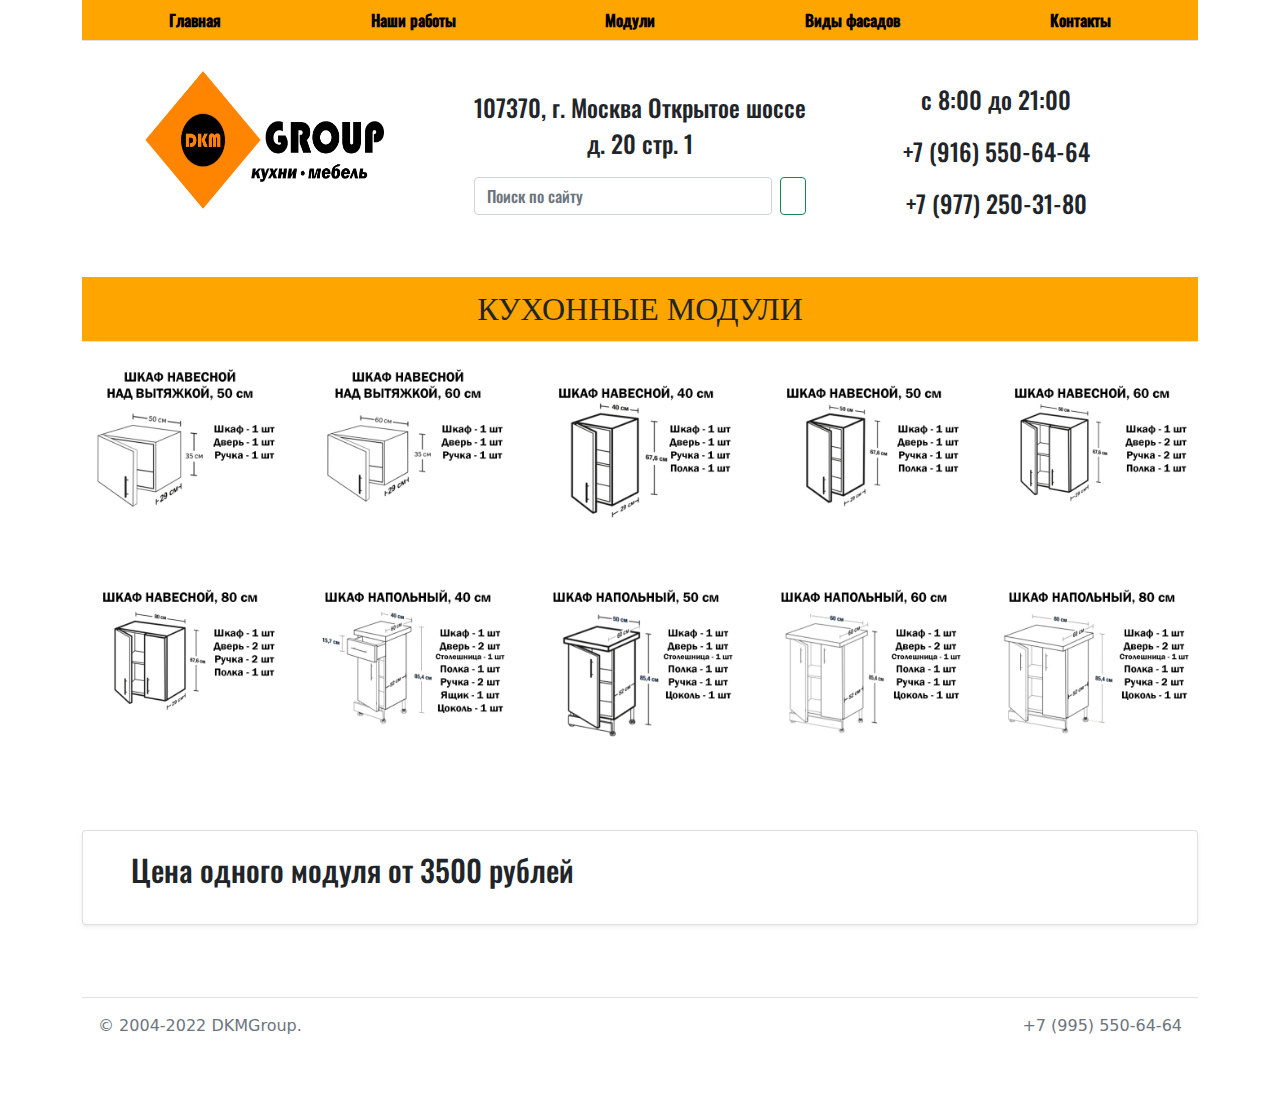
<file: moduli.html>
<!doctype html>
<html lang="ru">
<head>
    <link rel="shortcut icon" href="./img/favicon.ico"/>
    <meta charset="UTF-8">
    <meta name="viewport"
          content="width=device-width, user-scalable=no, initial-scale=1.0, maximum-scale=1.0, minimum-scale=1.0">
    <meta http-equiv="X-UA-Compatible" content="ie=edge">
    <link rel="stylesheet" href="./css/bootstrap.css">
    <link rel="stylesheet" href="./css/style.css">
    <link rel="stylesheet" href="https://cdnjs.cloudflare.com/ajax/libs/font-awesome/6.1.1/css/all.min.css" integrity="sha512-KfkfwYDsLkIlwQp6LFnl8zNdLGxu9YAA1QvwINks4PhcElQSvqcyVLLD9aMhXd13uQjoXtEKNosOWaZqXgel0g==" crossorigin="anonymous" referrerpolicy="no-referrer" />
    <script src="./js/bootstrap.js"></script>
    <script src="https://code.jquery.com/jquery-3.4.1.min.js"></script>
    <title>DKM Group</title>
</head>
<body>
<div class="container">
    <nav class="border-bottom">
        <div class="container" style="background-color: orange">
            <ul class="nav nav-pills justify-content-around">
                <li class="nav-item"><a href="./index.html" class="nav-link" aria-current="page"><b>Главная</b></a></li>
                <li class="nav-item"><a href="./works.html" class="nav-link"><b>Наши работы</b></a></li>
                <li class="nav-item"><a href="./moduli.html" class="nav-link"><b>Модули</b></a></li>
                <li class="nav-item"><a href="./vidifasadov.html" class="nav-link"><b>Виды фасадов</b></a></li>
                <li class="nav-item"><a href="./callnames.html" class="nav-link"><b>Контакты</b></a></li>
            </ul>
        </div>
    </nav>
    <header class="px-4 py-4">
        <div class="container" style="font-family:'Oswald Medium'; font-size: 24px">
            <div class="row">
                <div class="col-lg-4 col-md-12">
                    <a href="./index.html"><img src="img/logoDkm.png" class="px-4" alt=""></a>
                </div>
                <div class="col-lg-4 col-md-12">
                    <p class="text-center pt-4"><i class="fa-solid fa-location-dot"></i> 107370, г. Москва Открытое шоссе д. 20 стр. 1</p>
                    <form class="d-flex" role="search">
                        <input class="form-control me-2" type="search" placeholder="Поиск по сайту" aria-label="Поиск по сайту">
                        <button class="btn btn-outline-success" type="submit"><i class="fa-solid fa-magnifying-glass"></i></button>
                    </form>

                </div>
                <div class="col-lg-4 col-md-12 text-center py-3">
                    <p><i class="fa-solid fa-clock"></i> с 8:00 до 21:00</p>
                    <p><i class="fa-solid fa-phone"></i> +7 (916) 550-64-64</p>
                    <p><i class="fa-solid fa-phone"></i> +7 (977) 250-31-80</p>
                </div>
            </div>
        </div>
    </header>
</div>



   <!--  <section id="slider-photo" class="pb-4">
    <div class="container" style="font-family:'Oswald Medium'">
        <div id="carouselExampleCaptions" class="carousel slide" data-bs-ride="carousel">
            <div class="carousel-indicators">
                <button type="button" data-bs-target="#carouselExampleCaptions" data-bs-slide-to="0" class="active" aria-current="true" aria-label="Slide 1"></button>
                <button type="button" data-bs-target="#carouselExampleCaptions" data-bs-slide-to="1" aria-label="Slide 2"></button>

            </div>
            <div class="border-slider">
                <div class="carousel-inner">
                    <div class="carousel-item active">
                        <img src="/img/kitchen1Alisa/kitchen%20Alisa%20main.jpg" class="w-100" alt="...">
                        <!-- <div class="carousel-caption d-md-block">
                             <div class="carusel-text">
                                <p>78000 руб</p>
                                <p>Кухня Алиса</p>
                            </div>
                        </div>
                    </div>
                    <div class="carousel-item">
                        <img src="/img/kitchen1Alisa/1.jpg" class="w-100" alt="...">
                    </div>
                    <div class="carousel-item">
                        <img src="/img/kitchen1Alisa/2.jpg" class="w-100" alt="...">
                    </div>
                    <div class="carousel-item">
                        <img src="/img/kitchen1Alisa/3.jpg" class="w-100" alt="...">
                    </div>

                </div>
            </div>
            <button class="carousel-control-prev" type="button" data-bs-target="#carouselExampleCaptions" data-bs-slide="prev">
                <span class="carousel-control-prev-icon" aria-hidden="true"></span>
                <span class="visually-hidden">Previous</span>
            </button>
            <button class="carousel-control-next" type="button" data-bs-target="#carouselExampleCaptions" data-bs-slide="next">
                <span class="carousel-control-next-icon" aria-hidden="true"></span>
                <span class="visually-hidden">Next</span>
            </button>
        </div>
    </div>
</section> -->



<section id="modulitype" > <!-- типы модулей -->
    <div class="container">
        <div class="border-bottom text-center py-2" style="font-size:32px; font-family:'Segoe UI Black'; background-color: orange">КУХОННЫЕ МОДУЛИ</div> <!-- не трогать -->
        <div class="py-3 row row-cols-auto row-cols-lg-5 text-center"> <!-- не трогать -->
            <div class="col">
                <img src="./img/moduli/1.jpg"  alt="" data-bs-toggle="modal" data-bs-target="#modal1"> <!-- меняешь тут #modalfive на #modalone и картинку на которую жамкают-->
                <div class="modal fade" id="modal1"> <!-- меняешь тут modalfive на modalone -->
                    <div class="modal-dialog">
                        <div class="modal-content">
                            <div class="modal-body">
                                <img src="./img/moduli/1.jpg"> <!-- меняешь тут картинку, которая выводится при нажатии -->
                                <p class="text-center"></p>
                            </div>
                            <div class="modal-footer">
                                <button type="button" class="btn btn-warning" data-bs-dismiss="modal">Закрыть</button>
                            </div>
                        </div>
                    </div>
                </div>
            </div>
            <div class="col">
                <img src="./img/moduli/2.jpg"  alt="" data-bs-toggle="modal" data-bs-target="#modal2"> <!-- меняешь тут #modalfive на #modalone и картинку на которую жамкают-->
                <div class="modal fade" id="modal2"> <!-- меняешь тут modalfive на modalone -->
                    <div class="modal-dialog">
                        <div class="modal-content">
                            <div class="modal-body">
                                <img src="./img/moduli/2.jpg"> <!-- меняешь тут картинку, которая выводится при нажатии -->
                                <p class="text-center"></p>
                            </div>
                            <div class="modal-footer">
                                <button type="button" class="btn btn-warning" data-bs-dismiss="modal">Закрыть</button>
                            </div>
                        </div>
                    </div>
                </div>
            </div>

            <div class="col">
                <img src="./img/moduli/3.jpg"  alt="" data-bs-toggle="modal" data-bs-target="#modal3"> <!-- меняешь тут #modalfive на #modalone и картинку на которую жамкают-->
                <div class="modal fade" id="modal3"> <!-- меняешь тут modalfive на modalone -->
                    <div class="modal-dialog">
                        <div class="modal-content">
                            <div class="modal-body">
                                <img src="./img/moduli/3.jpg"> <!-- меняешь тут картинку, которая выводится при нажатии -->
                                <p class="text-center"></p>
                            </div>
                            <div class="modal-footer">
                                <button type="button" class="btn btn-warning" data-bs-dismiss="modal">Закрыть</button>
                            </div>
                        </div>
                    </div>
                </div>
            </div>
            <div class="col">
                <img src="./img/moduli/4.jpg"  alt="" data-bs-toggle="modal" data-bs-target="#modal4"> <!-- меняешь тут #modalfive на #modalone и картинку на которую жамкают-->
                <div class="modal fade" id="modal4"> <!-- меняешь тут modalfive на modalone -->
                    <div class="modal-dialog">
                        <div class="modal-content">
                            <div class="modal-body">
                                <img src="./img/moduli/4.jpg" width="100%" height="100%"> <!-- меняешь тут картинку, которая выводится при нажатии -->
                                <p class="text-center"></p>
                            </div>
                            <div class="modal-footer">
                                <button type="button" class="btn btn-warning" data-bs-dismiss="modal">Закрыть</button>
                            </div>
                        </div>
                    </div>
                </div>
            </div>
            <div class="col">
                <img src="./img/moduli/5.jpg"  alt="" data-bs-toggle="modal" data-bs-target="#modal5"> <!-- меняешь тут #modalfive на #modalone и картинку на которую жамкают-->
                <div class="modal fade" id="modal5"> <!-- меняешь тут modalfive на modalone -->
                    <div class="modal-dialog">
                        <div class="modal-content">
                            <div class="modal-body">
                                <img src="./img/moduli/5.jpg" width="100%" height="100%"> <!-- меняешь тут картинку, которая выводится при нажатии -->
                                <p class="text-center"></p>
                            </div>
                            <div class="modal-footer">
                                <button type="button" class="btn btn-warning" data-bs-dismiss="modal">Закрыть</button>
                            </div>
                        </div>
                    </div>
                </div>
            </div>
            <div class="col">
                <img src="./img/moduli/6.jpg"  alt="" data-bs-toggle="modal" data-bs-target="#modal6"> <!-- меняешь тут #modalfive на #modalone и картинку на которую жамкают-->
                <div class="modal fade" id="modal6"> <!-- меняешь тут modalfive на modalone -->
                    <div class="modal-dialog">
                        <div class="modal-content">
                            <div class="modal-body">
                                <img src="./img/moduli/6.jpg" width="100%" height="100%"> <!-- меняешь тут картинку, которая выводится при нажатии -->
                                <p class="text-center"></p>
                            </div>
                            <div class="modal-footer">
                                <button type="button" class="btn btn-warning" data-bs-dismiss="modal">Закрыть</button>
                            </div>
                        </div>
                    </div>
                </div>
            </div>
            <div class="col">
                <img src="./img/moduli/7.jpg"  alt="" data-bs-toggle="modal" data-bs-target="#modal7"> <!-- меняешь тут #modalfive на #modalone и картинку на которую жамкают-->
                <div class="modal fade" id="modal7"> <!-- меняешь тут modalfive на modalone -->
                    <div class="modal-dialog">
                        <div class="modal-content">
                            <div class="modal-body">
                                <img src="./img/moduli/7.jpg" width="100%" height="100%"> <!-- меняешь тут картинку, которая выводится при нажатии -->
                                <p class="text-center"></p>
                            </div>
                            <div class="modal-footer">
                                <button type="button" class="btn btn-warning" data-bs-dismiss="modal">Закрыть</button>
                            </div>
                        </div>
                    </div>
                </div>
            </div>
            <div class="col">
                <img src="./img/moduli/8.jpg"  alt="" data-bs-toggle="modal" data-bs-target="#modal8"> <!-- меняешь тут #modalfive на #modalone и картинку на которую жамкают-->
                <div class="modal fade" id="modal8"> <!-- меняешь тут modalfive на modalone -->
                    <div class="modal-dialog">
                        <div class="modal-content">
                            <div class="modal-body">
                                <img src="./img/moduli/8.jpg" width="100%" height="100%"> <!-- меняешь тут картинку, которая выводится при нажатии -->
                                <p class="text-center"></p>
                            </div>
                            <div class="modal-footer">
                                <button type="button" class="btn btn-warning" data-bs-dismiss="modal">Закрыть</button>
                            </div>
                        </div>
                    </div>
                </div>
            </div>
            <div class="col">
                <img src="./img/moduli/9.jpg"  alt="" data-bs-toggle="modal" data-bs-target="#modal9"> <!-- меняешь тут #modalfive на #modalone и картинку на которую жамкают-->
                <div class="modal fade" id="modal9"> <!-- меняешь тут modalfive на modalone -->
                    <div class="modal-dialog">
                        <div class="modal-content">
                            <div class="modal-body">
                                <img src="./img/moduli/9.jpg" width="100%" height="100%"> <!-- меняешь тут картинку, которая выводится при нажатии -->
                                <p class="text-center"></p>
                            </div>
                            <div class="modal-footer">
                                <button type="button" class="btn btn-warning" data-bs-dismiss="modal">Закрыть</button>
                            </div>
                        </div>
                    </div>
                </div>
            </div>
            <div class="col">
                <img src="./img/moduli/10.jpg"  alt="" data-bs-toggle="modal" data-bs-target="#modal10"> <!-- меняешь тут #modalfive на #modalone и картинку на которую жамкают-->
                <div class="modal fade" id="modal10"> <!-- меняешь тут modalfive на modalone -->
                    <div class="modal-dialog">
                        <div class="modal-content">
                            <div class="modal-body">
                                <img src="./img/moduli/10.jpg" width="100%" height="100%"> <!-- меняешь тут картинку, которая выводится при нажатии -->
                                <p class="text-center"></p>
                            </div>
                            <div class="modal-footer">
                                <button type="button" class="btn btn-warning" data-bs-dismiss="modal">Закрыть</button>
                            </div>
                        </div>
                    </div>
                </div>
            </div>

        </div>
    </div>
</section>

<section id="ourworks">
    <div class="album py-5">
        <div class="container">
            <div class="row">
                <div class="col-12">
                    <div class="card shadow-sm">

                        <div class="card-body" style="font-size: 30px">
                            <ul>
                                <li>Цена одного модуля от 3500 рублей</li>
                                </p>
                            </ul>
                        </div>
                    </div>
                </div>

            </div>
        </div>
    </div>
</section>




<div class="container">
    <footer class="d-flex justify-content-between p-3 my-4 border-top">
        <p class="col-md-4 mb-0 text-muted">© 2004-2022 DKMGroup.</p>
        <p class="text-muted">+7 (995) 550-64-64</p>
    </footer>
</div>
</file>
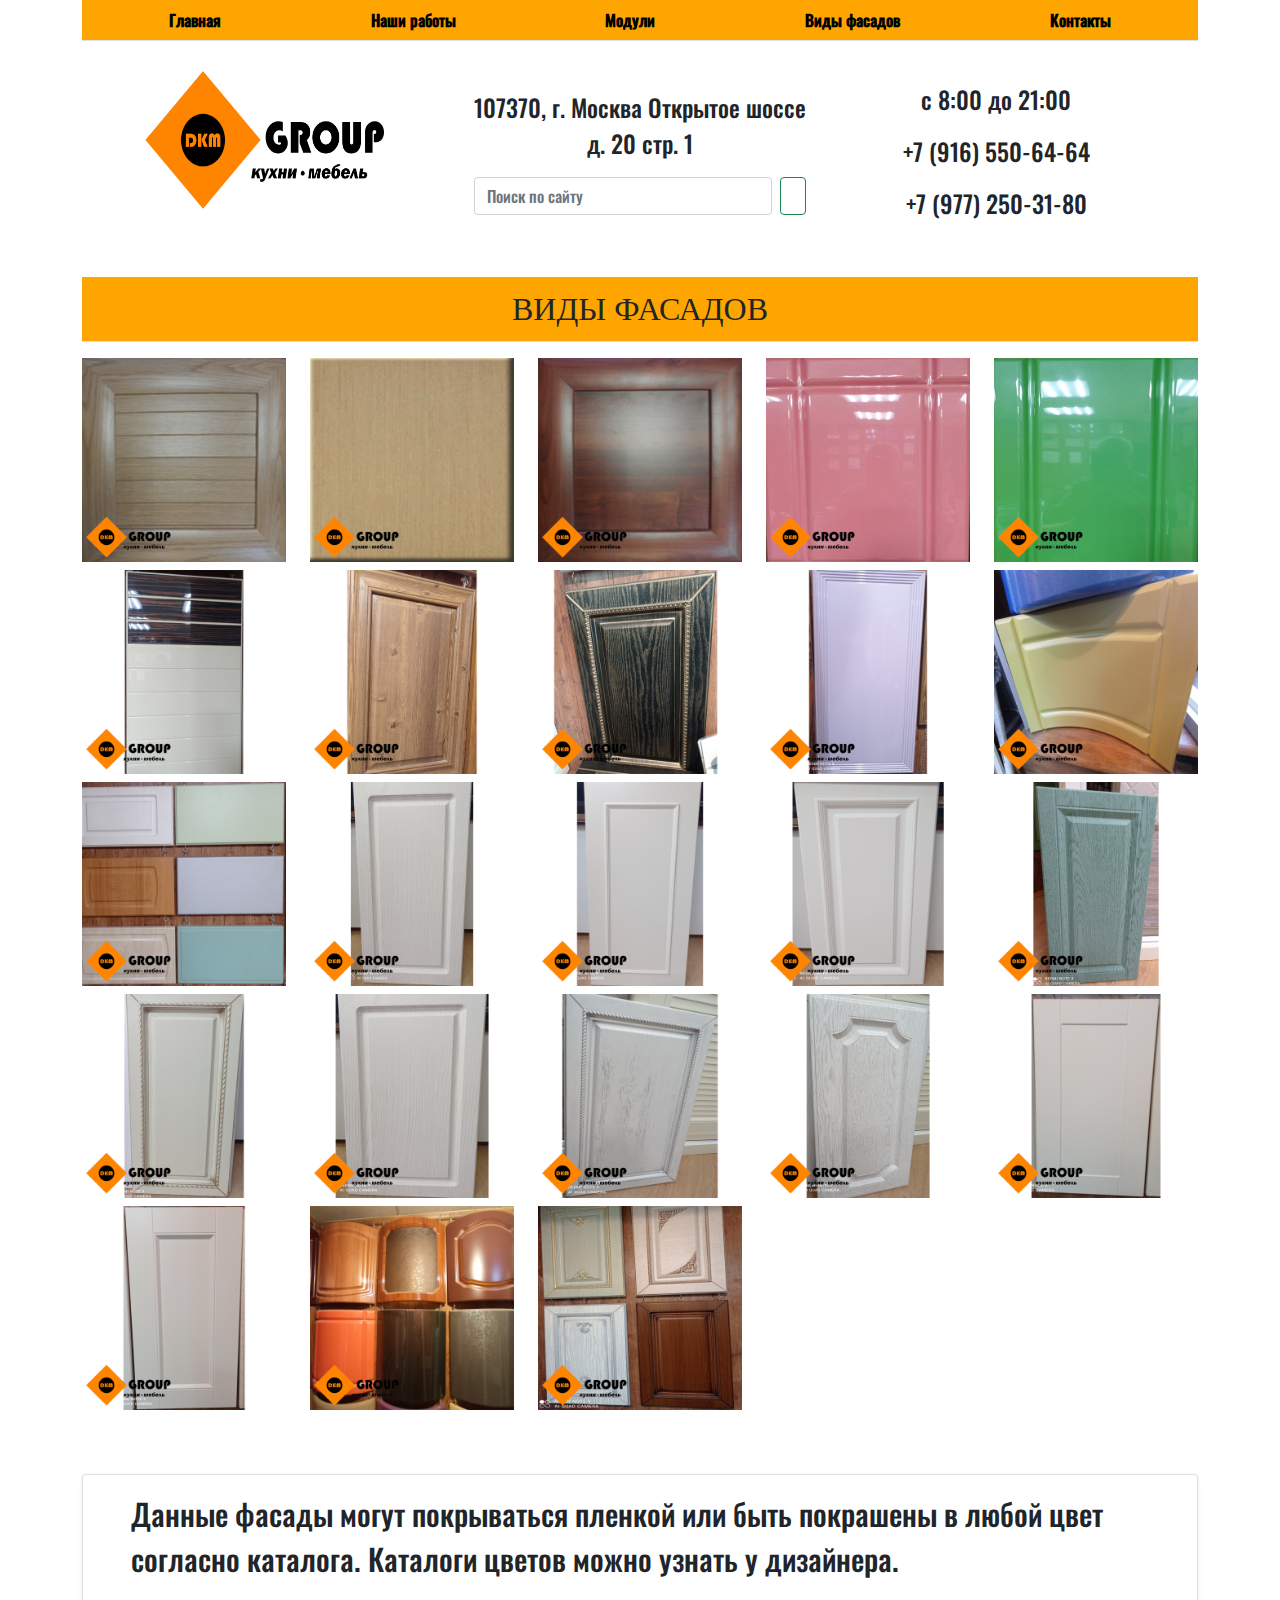
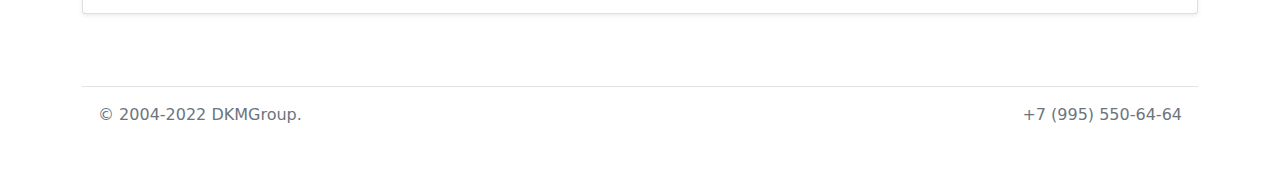
<file: vidifasadov.html>
<!doctype html>
<html lang="ru">
<head>
    <link rel="shortcut icon" href="./img/favicon.ico"/>
    <meta charset="UTF-8">
    <meta name="viewport"
          content="width=device-width, user-scalable=no, initial-scale=1.0, maximum-scale=1.0, minimum-scale=1.0">
    <meta http-equiv="X-UA-Compatible" content="ie=edge">
    <link rel="stylesheet" href="./css/bootstrap.css">
    <link rel="stylesheet" href="./css/style.css">
    <link rel="stylesheet" href="https://cdnjs.cloudflare.com/ajax/libs/font-awesome/6.1.1/css/all.min.css" integrity="sha512-KfkfwYDsLkIlwQp6LFnl8zNdLGxu9YAA1QvwINks4PhcElQSvqcyVLLD9aMhXd13uQjoXtEKNosOWaZqXgel0g==" crossorigin="anonymous" referrerpolicy="no-referrer" />
    <script src="./js/bootstrap.js"></script>
    <script src="https://code.jquery.com/jquery-3.4.1.min.js"></script>
    <title>DKM Group</title>
</head>
<body>
<div class="container">
    <nav class="border-bottom">
        <div class="container" style="background-color: orange">
            <ul class="nav nav-pills justify-content-around">
                <li class="nav-item"><a href="./index.html" class="nav-link" aria-current="page"><b>Главная</b></a></li>
                <li class="nav-item"><a href="./works.html" class="nav-link"><b>Наши работы</b></a></li>
                <li class="nav-item"><a href="./moduli.html" class="nav-link"><b>Модули</b></a></li>
                <li class="nav-item"><a href="./vidifasadov.html" class="nav-link"><b>Виды фасадов</b></a></li>
                <li class="nav-item"><a href="./callnames.html" class="nav-link"><b>Контакты</b></a></li>
            </ul>
        </div>
    </nav>
    <header class="px-4 py-4">
        <div class="container" style="font-family:'Oswald Medium'; font-size: 24px">
            <div class="row">
                <div class="col-lg-4 col-md-12">
                    <a href="./index.html"><img src="img/logoDkm.png" class="px-4" alt=""></a>
                </div>
                <div class="col-lg-4 col-md-12">
                    <p class="text-center pt-4"><i class="fa-solid fa-location-dot"></i> 107370, г. Москва Открытое шоссе д. 20 стр. 1</p>
                    <form class="d-flex" role="search">
                        <input class="form-control me-2" type="search" placeholder="Поиск по сайту" aria-label="Поиск по сайту">
                        <button class="btn btn-outline-success" type="submit"><i class="fa-solid fa-magnifying-glass"></i></button>
                    </form>

                </div>
                <div class="col-lg-4 col-md-12 text-center py-3">
                    <p><i class="fa-solid fa-clock"></i> с 8:00 до 21:00</p>
                    <p><i class="fa-solid fa-phone"></i> +7 (916) 550-64-64</p>
                    <p><i class="fa-solid fa-phone"></i> +7 (977) 250-31-80</p>
                </div>
            </div>
        </div>
    </header>
</div>



<!--  <section id="slider-photo" class="pb-4">
 <div class="container" style="font-family:'Oswald Medium'">
     <div id="carouselExampleCaptions" class="carousel slide" data-bs-ride="carousel">
         <div class="carousel-indicators">
             <button type="button" data-bs-target="#carouselExampleCaptions" data-bs-slide-to="0" class="active" aria-current="true" aria-label="Slide 1"></button>
             <button type="button" data-bs-target="#carouselExampleCaptions" data-bs-slide-to="1" aria-label="Slide 2"></button>

         </div>
         <div class="border-slider">
             <div class="carousel-inner">
                 <div class="carousel-item active">
                     <img src="/img/kitchen1Alisa/kitchen%20Alisa%20main.jpg" class="w-100" alt="...">
                     <!-- <div class="carousel-caption d-md-block">
                          <div class="carusel-text">
                             <p>78000 руб</p>
                             <p>Кухня Алиса</p>
                         </div>
                     </div>
                 </div>
                 <div class="carousel-item">
                     <img src="/img/kitchen1Alisa/1.jpg" class="w-100" alt="...">
                 </div>
                 <div class="carousel-item">
                     <img src="/img/kitchen1Alisa/2.jpg" class="w-100" alt="...">
                 </div>
                 <div class="carousel-item">
                     <img src="/img/kitchen1Alisa/3.jpg" class="w-100" alt="...">
                 </div>

             </div>
         </div>
         <button class="carousel-control-prev" type="button" data-bs-target="#carouselExampleCaptions" data-bs-slide="prev">
             <span class="carousel-control-prev-icon" aria-hidden="true"></span>
             <span class="visually-hidden">Previous</span>
         </button>
         <button class="carousel-control-next" type="button" data-bs-target="#carouselExampleCaptions" data-bs-slide="next">
             <span class="carousel-control-next-icon" aria-hidden="true"></span>
             <span class="visually-hidden">Next</span>
         </button>
     </div>
 </div>
</section> -->



<section id="fasaditype" > <!-- фасадов -->
    <div class="container">
        <div class="border-bottom text-center py-2" style="font-size:32px; font-family:'Segoe UI Black'; background-color: orange">ВИДЫ ФАСАДОВ</div> <!-- не трогать -->
        <div class="py-3 gy-2 row row-cols-auto row-cols-lg-5 text-center"> <!-- не трогать -->
            <div class="col">
                <img src="./img/fasadi/fasadiznabornoiplanki.jpg"  alt="" data-bs-toggle="modal" data-bs-target="#modal1"> <!-- меняешь тут #modalfive на #modalone и картинку на которую жамкают-->
                <div class="modal fade" id="modal1"> <!-- меняешь тут modalfive на modalone -->
                    <div class="modal-dialog">
                        <div class="modal-content">
                            <div class="modal-body">
                                <img src="./img/fasadi/fasadiznabornoiplanki.jpg"> <!-- меняешь тут картинку, которая выводится при нажатии -->
                                <p class="text-center">Фасады из наборной планки</p>
                            </div>
                            <div class="modal-footer">
                                <button type="button" class="btn btn-warning" data-bs-dismiss="modal">Закрыть</button>
                            </div>
                        </div>
                    </div>
                </div>
            </div>
            <div class="col">
                <img src="./img/fasadi/gladkiefasadi.jpg"  alt="" data-bs-toggle="modal" data-bs-target="#modal2"> <!-- меняешь тут #modalfive на #modalone и картинку на которую жамкают-->
                <div class="modal fade" id="modal2"> <!-- меняешь тут modalfive на modalone -->
                    <div class="modal-dialog">
                        <div class="modal-content">
                            <div class="modal-body">
                                <img src="./img/fasadi/gladkiefasadi.jpg"> <!-- меняешь тут картинку, которая выводится при нажатии -->
                                <p class="text-center">Гладкие фасады</p>
                            </div>
                            <div class="modal-footer">
                                <button type="button" class="btn btn-warning" data-bs-dismiss="modal">Закрыть</button>
                            </div>
                        </div>
                    </div>
                </div>
            </div>

            <div class="col">
                <img src="./img/fasadi/gladkiyfasadvprofile.jpg"  alt="" data-bs-toggle="modal" data-bs-target="#modal3"> <!-- меняешь тут #modalfive на #modalone и картинку на которую жамкают-->
                <div class="modal fade" id="modal3"> <!-- меняешь тут modalfive на modalone -->
                    <div class="modal-dialog">
                        <div class="modal-content">
                            <div class="modal-body">
                                <img src="./img/fasadi/gladkiyfasadvprofile.jpg"> <!-- меняешь тут картинку, которая выводится при нажатии -->
                                <p class="text-center">Гладкий фасад в профиле</p>
                            </div>
                            <div class="modal-footer">
                                <button type="button" class="btn btn-warning" data-bs-dismiss="modal">Закрыть</button>
                            </div>
                        </div>
                    </div>
                </div>
            </div>
            <div class="col">
                <img src="./img/fasadi/4.jpg"  alt="" data-bs-toggle="modal" data-bs-target="#modal4"> <!-- меняешь тут #modalfive на #modalone и картинку на которую жамкают-->
                <div class="modal fade" id="modal4"> <!-- меняешь тут modalfive на modalone -->
                    <div class="modal-dialog">
                        <div class="modal-content">
                            <div class="modal-body">
                                <img src="./img/fasadi/4.jpg" width="100%" height="100%"> <!-- меняешь тут картинку, которая выводится при нажатии -->
                                <p class="text-center"></p>
                            </div>
                            <div class="modal-footer">
                                <button type="button" class="btn btn-warning" data-bs-dismiss="modal">Закрыть</button>
                            </div>
                        </div>
                    </div>
                </div>
            </div>
            <div class="col">
                <img src="./img/fasadi/5.jpg"  alt="" data-bs-toggle="modal" data-bs-target="#modal5"> <!-- меняешь тут #modalfive на #modalone и картинку на которую жамкают-->
                <div class="modal fade" id="modal5"> <!-- меняешь тут modalfive на modalone -->
                    <div class="modal-dialog">
                        <div class="modal-content">
                            <div class="modal-body">
                                <img src="./img/fasadi/5.jpg" width="100%" height="100%"> <!-- меняешь тут картинку, которая выводится при нажатии -->
                                <p class="text-center"></p>
                            </div>
                            <div class="modal-footer">
                                <button type="button" class="btn btn-warning" data-bs-dismiss="modal">Закрыть</button>
                            </div>
                        </div>
                    </div>
                </div>
            </div>
            <div class="col">
                <img src="./img/fasadi/6.jpg"  alt="" data-bs-toggle="modal" data-bs-target="#modal6"> <!-- меняешь тут #modalfive на #modalone и картинку на которую жамкают-->
                <div class="modal fade" id="modal6"> <!-- меняешь тут modalfive на modalone -->
                    <div class="modal-dialog">
                        <div class="modal-content">
                            <div class="modal-body">
                                <img src="./img/fasadi/6.jpg" width="100%" height="100%"> <!-- меняешь тут картинку, которая выводится при нажатии -->
                                <p class="text-center"></p>
                            </div>
                            <div class="modal-footer">
                                <button type="button" class="btn btn-warning" data-bs-dismiss="modal">Закрыть</button>
                            </div>
                        </div>
                    </div>
                </div>
            </div>
            <div class="col">
                <img src="./img/fasadi/7.jpg"  alt="" data-bs-toggle="modal" data-bs-target="#modal7"> <!-- меняешь тут #modalfive на #modalone и картинку на которую жамкают-->
                <div class="modal fade" id="modal7"> <!-- меняешь тут modalfive на modalone -->
                    <div class="modal-dialog">
                        <div class="modal-content">
                            <div class="modal-body">
                                <img src="./img/fasadi/7.jpg" width="100%" height="100%"> <!-- меняешь тут картинку, которая выводится при нажатии -->
                                <p class="text-center"></p>
                            </div>
                            <div class="modal-footer">
                                <button type="button" class="btn btn-warning" data-bs-dismiss="modal">Закрыть</button>
                            </div>
                        </div>
                    </div>
                </div>
            </div>
            <div class="col">
                <img src="./img/fasadi/8.jpg"  alt="" data-bs-toggle="modal" data-bs-target="#modal8"> <!-- меняешь тут #modalfive на #modalone и картинку на которую жамкают-->
                <div class="modal fade" id="modal8"> <!-- меняешь тут modalfive на modalone -->
                    <div class="modal-dialog">
                        <div class="modal-content">
                            <div class="modal-body">
                                <img src="./img/fasadi/8.jpg" width="100%" height="100%"> <!-- меняешь тут картинку, которая выводится при нажатии -->
                                <p class="text-center"></p>
                            </div>
                            <div class="modal-footer">
                                <button type="button" class="btn btn-warning" data-bs-dismiss="modal">Закрыть</button>
                            </div>
                        </div>
                    </div>
                </div>
            </div>
            <div class="col">
                <img src="./img/fasadi/9.jpg"  alt="" data-bs-toggle="modal" data-bs-target="#modal9"> <!-- меняешь тут #modalfive на #modalone и картинку на которую жамкают-->
                <div class="modal fade" id="modal9"> <!-- меняешь тут modalfive на modalone -->
                    <div class="modal-dialog">
                        <div class="modal-content">
                            <div class="modal-body">
                                <img src="./img/fasadi/9.jpg" width="100%" height="100%"> <!-- меняешь тут картинку, которая выводится при нажатии -->
                                <p class="text-center"></p>
                            </div>
                            <div class="modal-footer">
                                <button type="button" class="btn btn-warning" data-bs-dismiss="modal">Закрыть</button>
                            </div>
                        </div>
                    </div>
                </div>
            </div>
            <div class="col">
                <img src="./img/fasadi/10.jpg"  alt="" data-bs-toggle="modal" data-bs-target="#modal10"> <!-- меняешь тут #modalfive на #modalone и картинку на которую жамкают-->
                <div class="modal fade" id="modal10"> <!-- меняешь тут modalfive на modalone -->
                    <div class="modal-dialog">
                        <div class="modal-content">
                            <div class="modal-body">
                                <img src="./img/fasadi/10.jpg" width="100%" height="100%"> <!-- меняешь тут картинку, которая выводится при нажатии -->
                                <p class="text-center"></p>
                            </div>
                            <div class="modal-footer">
                                <button type="button" class="btn btn-warning" data-bs-dismiss="modal">Закрыть</button>
                            </div>
                        </div>
                    </div>
                </div>
            </div>
            <div class="col">
                <img src="./img/fasadi/11.jpg"  alt="" data-bs-toggle="modal" data-bs-target="#modal11"> <!-- меняешь тут #modalfive на #modalone и картинку на которую жамкают-->
                <div class="modal fade" id="modal11"> <!-- меняешь тут modalfive на modalone -->
                    <div class="modal-dialog">
                        <div class="modal-content">
                            <div class="modal-body">
                                <img src="./img/fasadi/11.jpg" width="100%" height="100%"> <!-- меняешь тут картинку, которая выводится при нажатии -->
                                <p class="text-center"></p>
                            </div>
                            <div class="modal-footer">
                                <button type="button" class="btn btn-warning" data-bs-dismiss="modal">Закрыть</button>
                            </div>
                        </div>
                    </div>
                </div>
            </div>

            <div class="col">
                <img src="./img/fasadi/12.jpg"  alt="" data-bs-toggle="modal" data-bs-target="#modal13"> <!-- меняешь тут #modalfive на #modalone и картинку на которую жамкают-->
                <div class="modal fade" id="modal13"> <!-- меняешь тут modalfive на modalone -->
                    <div class="modal-dialog">
                        <div class="modal-content">
                            <div class="modal-body">
                                <img src="./img/fasadi/12.jpg" width="100%" height="100%"> <!-- меняешь тут картинку, которая выводится при нажатии -->
                                <p class="text-center"></p>
                            </div>
                            <div class="modal-footer">
                                <button type="button" class="btn btn-warning" data-bs-dismiss="modal">Закрыть</button>
                            </div>
                        </div>
                    </div>
                </div>
            </div>
            <div class="col">
                <img src="./img/fasadi/13.jpg"  alt="" data-bs-toggle="modal" data-bs-target="#modal14"> <!-- меняешь тут #modalfive на #modalone и картинку на которую жамкают-->
                <div class="modal fade" id="modal14"> <!-- меняешь тут modalfive на modalone -->
                    <div class="modal-dialog">
                        <div class="modal-content">
                            <div class="modal-body">
                                <img src="./img/fasadi/13.jpg" width="100%" height="100%"> <!-- меняешь тут картинку, которая выводится при нажатии -->
                                <p class="text-center"></p>
                            </div>
                            <div class="modal-footer">
                                <button type="button" class="btn btn-warning" data-bs-dismiss="modal">Закрыть</button>
                            </div>
                        </div>
                    </div>
                </div>
            </div>
            <div class="col">
                <img src="./img/fasadi/14.jpg"  alt="" data-bs-toggle="modal" data-bs-target="#modal15"> <!-- меняешь тут #modalfive на #modalone и картинку на которую жамкают-->
                <div class="modal fade" id="modal15"> <!-- меняешь тут modalfive на modalone -->
                    <div class="modal-dialog">
                        <div class="modal-content">
                            <div class="modal-body">
                                <img src="./img/fasadi/14.jpg" width="100%" height="100%"> <!-- меняешь тут картинку, которая выводится при нажатии -->
                                <p class="text-center"></p>
                            </div>
                            <div class="modal-footer">
                                <button type="button" class="btn btn-warning" data-bs-dismiss="modal">Закрыть</button>
                            </div>
                        </div>
                    </div>
                </div>
            </div>
            <div class="col">
                <img src="./img/fasadi/15.jpg"  alt="" data-bs-toggle="modal" data-bs-target="#modal16"> <!-- меняешь тут #modalfive на #modalone и картинку на которую жамкают-->
                <div class="modal fade" id="modal16"> <!-- меняешь тут modalfive на modalone -->
                    <div class="modal-dialog">
                        <div class="modal-content">
                            <div class="modal-body">
                                <img src="./img/fasadi/15.jpg" width="100%" height="100%"> <!-- меняешь тут картинку, которая выводится при нажатии -->
                                <p class="text-center"></p>
                            </div>
                            <div class="modal-footer">
                                <button type="button" class="btn btn-warning" data-bs-dismiss="modal">Закрыть</button>
                            </div>
                        </div>
                    </div>
                </div>
            </div>
            <div class="col">
                <img src="./img/fasadi/16.jpg"  alt="" data-bs-toggle="modal" data-bs-target="#modal17"> <!-- меняешь тут #modalfive на #modalone и картинку на которую жамкают-->
                <div class="modal fade" id="modal17"> <!-- меняешь тут modalfive на modalone -->
                    <div class="modal-dialog">
                        <div class="modal-content">
                            <div class="modal-body">
                                <img src="./img/fasadi/16.jpg" width="100%" height="100%"> <!-- меняешь тут картинку, которая выводится при нажатии -->
                                <p class="text-center"></p>
                            </div>
                            <div class="modal-footer">
                                <button type="button" class="btn btn-warning" data-bs-dismiss="modal">Закрыть</button>
                            </div>
                        </div>
                    </div>
                </div>
            </div>
            <div class="col">
                <img src="./img/fasadi/17.jpg"  alt="" data-bs-toggle="modal" data-bs-target="#modal18"> <!-- меняешь тут #modalfive на #modalone и картинку на которую жамкают-->
                <div class="modal fade" id="modal18"> <!-- меняешь тут modalfive на modalone -->
                    <div class="modal-dialog">
                        <div class="modal-content">
                            <div class="modal-body">
                                <img src="./img/fasadi/17.jpg" width="100%" height="100%"> <!-- меняешь тут картинку, которая выводится при нажатии -->
                                <p class="text-center"></p>
                            </div>
                            <div class="modal-footer">
                                <button type="button" class="btn btn-warning" data-bs-dismiss="modal">Закрыть</button>
                            </div>
                        </div>
                    </div>
                </div>
            </div>
            <div class="col">
                <img src="./img/fasadi/18.jpg"  alt="" data-bs-toggle="modal" data-bs-target="#modal19"> <!-- меняешь тут #modalfive на #modalone и картинку на которую жамкают-->
                <div class="modal fade" id="modal19"> <!-- меняешь тут modalfive на modalone -->
                    <div class="modal-dialog">
                        <div class="modal-content">
                            <div class="modal-body">
                                <img src="./img/fasadi/18.jpg" width="100%" height="100%"> <!-- меняешь тут картинку, которая выводится при нажатии -->
                                <p class="text-center"></p>
                            </div>
                            <div class="modal-footer">
                                <button type="button" class="btn btn-warning" data-bs-dismiss="modal">Закрыть</button>
                            </div>
                        </div>
                    </div>
                </div>
            </div>
            <div class="col">
                <img src="./img/fasadi/19.jpg"  alt="" data-bs-toggle="modal" data-bs-target="#modal20"> <!-- меняешь тут #modalfive на #modalone и картинку на которую жамкают-->
                <div class="modal fade" id="modal20"> <!-- меняешь тут modalfive на modalone -->
                    <div class="modal-dialog">
                        <div class="modal-content">
                            <div class="modal-body">
                                <img src="./img/fasadi/19.jpg" width="100%" height="100%"> <!-- меняешь тут картинку, которая выводится при нажатии -->
                                <p class="text-center"></p>
                            </div>
                            <div class="modal-footer">
                                <button type="button" class="btn btn-warning" data-bs-dismiss="modal">Закрыть</button>
                            </div>
                        </div>
                    </div>
                </div>
            </div>
            <div class="col">
                <img src="./img/fasadi/20.jpg"  alt="" data-bs-toggle="modal" data-bs-target="#modal21"> <!-- меняешь тут #modalfive на #modalone и картинку на которую жамкают-->
                <div class="modal fade" id="modal21"> <!-- меняешь тут modalfive на modalone -->
                    <div class="modal-dialog">
                        <div class="modal-content">
                            <div class="modal-body">
                                <img src="./img/fasadi/20.jpg" width="100%" height="100%"> <!-- меняешь тут картинку, которая выводится при нажатии -->
                                <p class="text-center"></p>
                            </div>
                            <div class="modal-footer">
                                <button type="button" class="btn btn-warning" data-bs-dismiss="modal">Закрыть</button>
                            </div>
                        </div>
                    </div>
                </div>
            </div>
            <div class="col">
                <img src="./img/fasadi/21.jpg"  alt="" data-bs-toggle="modal" data-bs-target="#modal22"> <!-- меняешь тут #modalfive на #modalone и картинку на которую жамкают-->
                <div class="modal fade" id="modal22"> <!-- меняешь тут modalfive на modalone -->
                    <div class="modal-dialog">
                        <div class="modal-content">
                            <div class="modal-body">
                                <img src="./img/fasadi/21.jpg" width="100%" height="100%"> <!-- меняешь тут картинку, которая выводится при нажатии -->
                                <p class="text-center"></p>
                            </div>
                            <div class="modal-footer">
                                <button type="button" class="btn btn-warning" data-bs-dismiss="modal">Закрыть</button>
                            </div>
                        </div>
                    </div>
                </div>
            </div>
            <div class="col">
                <img src="./img/fasadi/22.jpg"  alt="" data-bs-toggle="modal" data-bs-target="#modal23"> <!-- меняешь тут #modalfive на #modalone и картинку на которую жамкают-->
                <div class="modal fade" id="modal23"> <!-- меняешь тут modalfive на modalone -->
                    <div class="modal-dialog">
                        <div class="modal-content">
                            <div class="modal-body">
                                <img src="./img/fasadi/22.jpg" width="100%" height="100%"> <!-- меняешь тут картинку, которая выводится при нажатии -->
                                <p class="text-center"></p>
                            </div>
                            <div class="modal-footer">
                                <button type="button" class="btn btn-warning" data-bs-dismiss="modal">Закрыть</button>
                            </div>
                        </div>
                    </div>
                </div>
            </div>
            <div class="col">
                <img src="./img/fasadi/23.jpg"  alt="" data-bs-toggle="modal" data-bs-target="#modal24"> <!-- меняешь тут #modalfive на #modalone и картинку на которую жамкают-->
                <div class="modal fade" id="modal24"> <!-- меняешь тут modalfive на modalone -->
                    <div class="modal-dialog">
                        <div class="modal-content">
                            <div class="modal-body">
                                <img src="./img/fasadi/23.jpg" width="100%" height="100%"> <!-- меняешь тут картинку, которая выводится при нажатии -->
                                <p class="text-center"></p>
                            </div>
                            <div class="modal-footer">
                                <button type="button" class="btn btn-warning" data-bs-dismiss="modal">Закрыть</button>
                            </div>
                        </div>
                    </div>
                </div>
            </div>


        </div>
    </div>
</section>

<section id="ourworks">
    <div class="album py-5">
        <div class="container">
            <div class="row">
                <div class="col-12">
                    <div class="card shadow-sm">

                        <div class="card-body" style="font-size: 30px">
                            <ul>
                                <li>Данные фасады могут покрываться пленкой или быть покрашены в любой цвет согласно каталога. Каталоги цветов можно узнать у дизайнера.</li>
                                </p>
                            </ul>
                        </div>
                    </div>
                </div>

            </div>
        </div>
    </div>
</section>




<div class="container">
    <footer class="d-flex justify-content-between p-3 my-4 border-top">
        <p class="col-md-4 mb-0 text-muted">© 2004-2022 DKMGroup.</p>
        <p class="text-muted">+7 (995) 550-64-64</p>
    </footer>
</div>
</file>
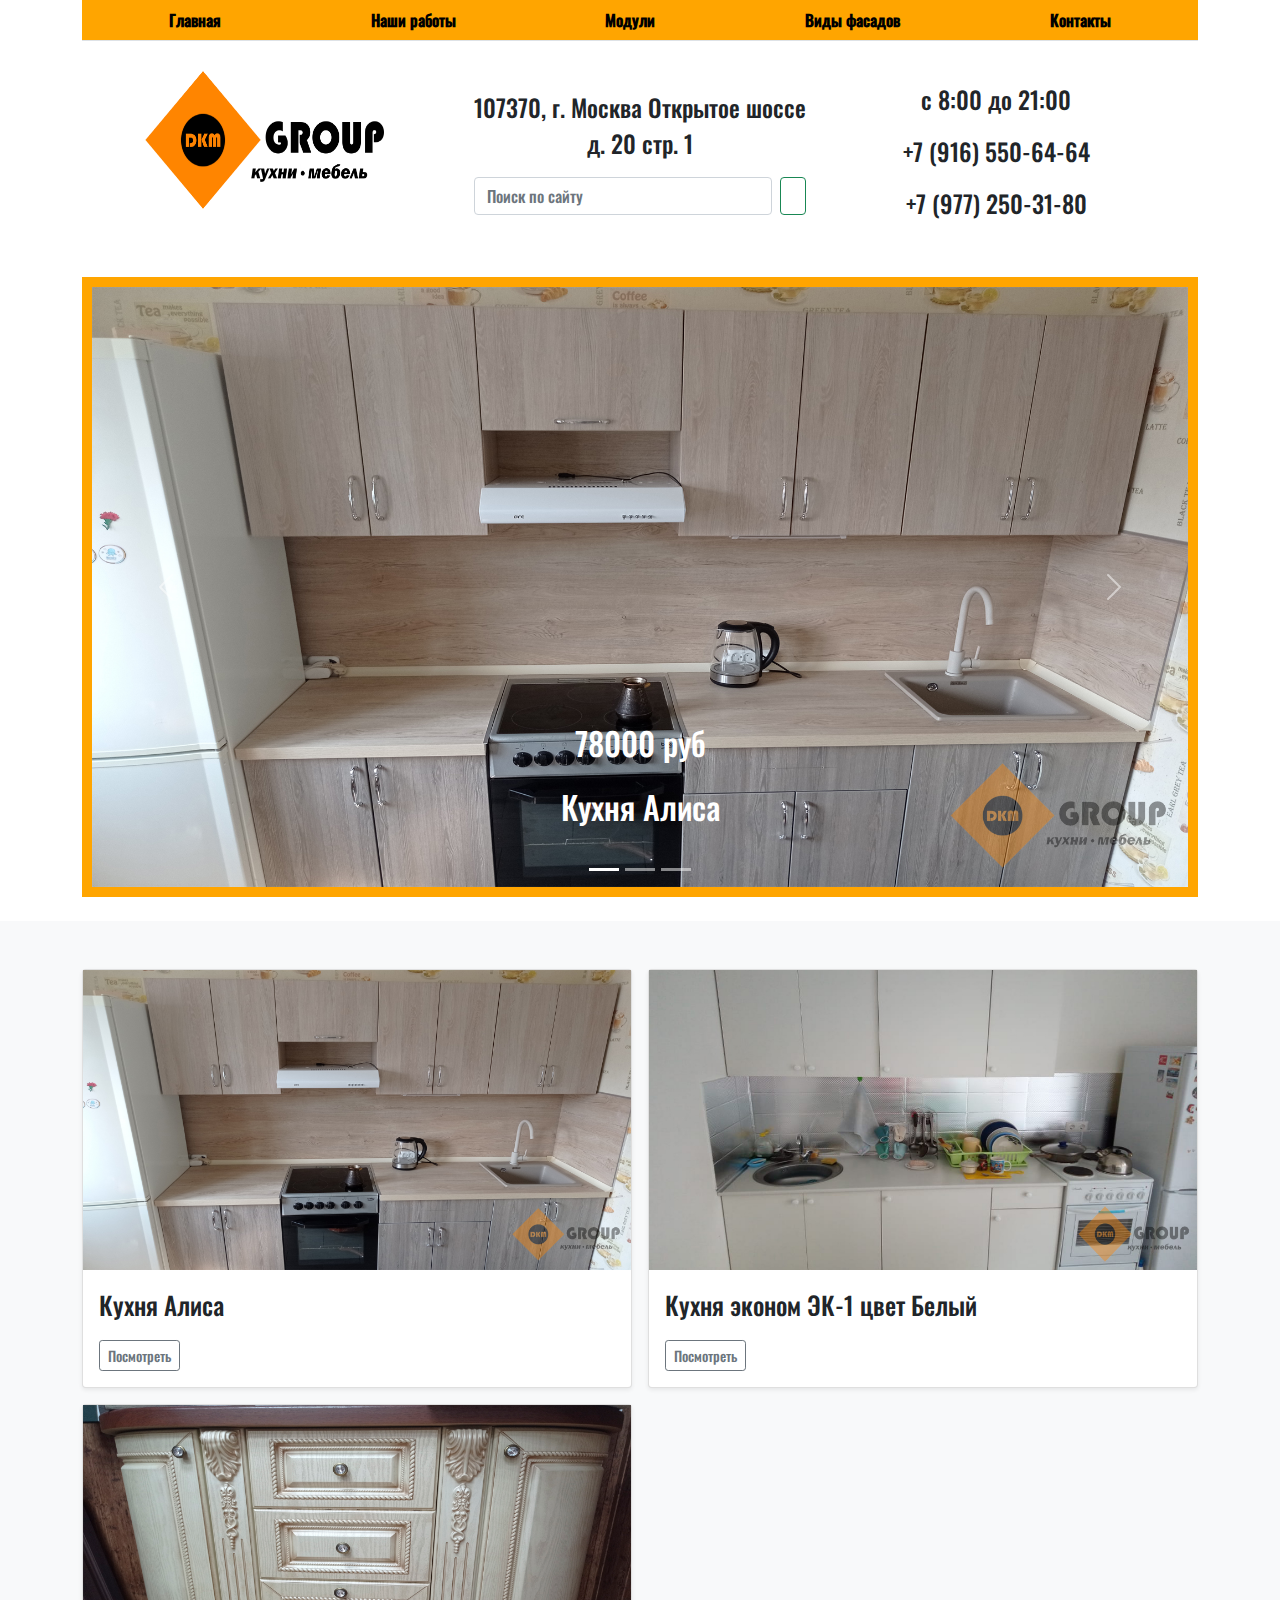
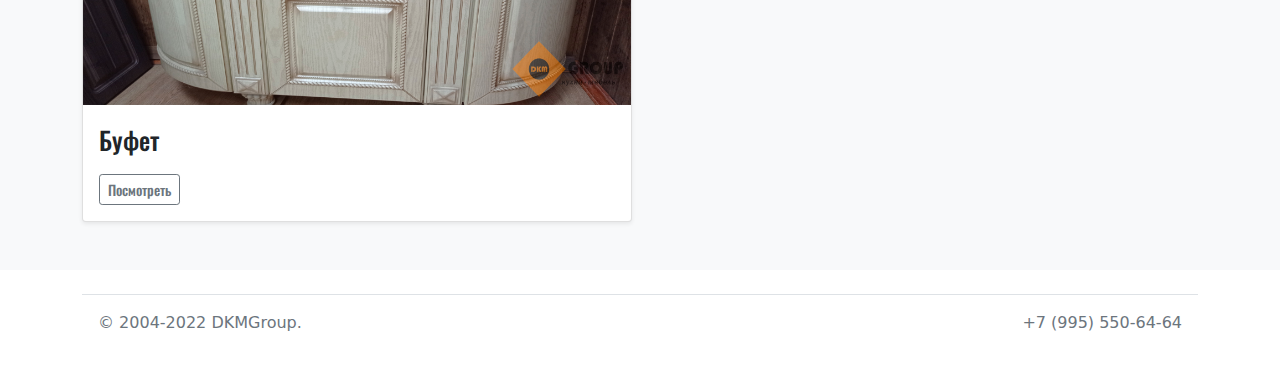
<file: works.html>
<!doctype html>
<html lang="ru">
<head>
    <link rel="shortcut icon" href="./img/favicon.ico"/>
    <meta charset="UTF-8">
    <meta name="viewport"
          content="width=device-width, user-scalable=no, initial-scale=1.0, maximum-scale=1.0, minimum-scale=1.0">
    <meta http-equiv="X-UA-Compatible" content="ie=edge">
    <link rel="stylesheet" href="./css/bootstrap.css">
    <link rel="stylesheet" href="./css/style.css">
    <link rel="stylesheet" href="https://cdnjs.cloudflare.com/ajax/libs/font-awesome/6.1.1/css/all.min.css" integrity="sha512-KfkfwYDsLkIlwQp6LFnl8zNdLGxu9YAA1QvwINks4PhcElQSvqcyVLLD9aMhXd13uQjoXtEKNosOWaZqXgel0g==" crossorigin="anonymous" referrerpolicy="no-referrer" />
    <script src="./js/bootstrap.js"></script>
    <script src="https://code.jquery.com/jquery-3.4.1.min.js"></script>
    <title>DKM Group</title>
</head>
<body>
<div class="container">
    <nav class="border-bottom">
        <div class="container" style="background-color: orange">
            <ul class="nav nav-pills justify-content-around">
                <li class="nav-item"><a href="./index.html" class="nav-link" aria-current="page"><b>Главная</b></a></li>
                <li class="nav-item"><a href="./works.html" class="nav-link"><b>Наши работы</b></a></li>
                <li class="nav-item"><a href="./moduli.html" class="nav-link"><b>Модули</b></a></li>
                <li class="nav-item"><a href="./vidifasadov.html" class="nav-link"><b>Виды фасадов</b></a></li>
                <li class="nav-item"><a href="./callnames.html" class="nav-link"><b>Контакты</b></a></li>
            </ul>
        </div>
    </nav>
    <header class="px-4 py-4">
        <div class="container" style="font-family:'Oswald Medium'; font-size: 24px">
            <div class="row">
                <div class="col-lg-4 col-md-12">
                    <a href="./index.html"><img src="img/logoDkm.png" class="px-4" alt=""></a>
                </div>
                <div class="col-lg-4 col-md-12">
                    <p class="text-center pt-4"><i class="fa-solid fa-location-dot"></i> 107370, г. Москва Открытое шоссе д. 20 стр. 1</p>
                    <form class="d-flex" role="search">
                        <input class="form-control me-2" type="search" placeholder="Поиск по сайту" aria-label="Поиск по сайту">
                        <button class="btn btn-outline-success" type="submit"><i class="fa-solid fa-magnifying-glass"></i></button>
                    </form>

                </div>
                <div class="col-lg-4 col-md-12 text-center py-3">
                    <p><i class="fa-solid fa-clock"></i> с 8:00 до 21:00</p>
                    <p><i class="fa-solid fa-phone"></i> +7 (916) 550-64-64</p>
                    <p><i class="fa-solid fa-phone"></i> +7 (977) 250-31-80</p>
                </div>
            </div>
        </div>
    </header>
</div>


    <section id="slider-photo" class="pb-4">
        <div class="container" style="font-family:'Oswald Medium'">
            <div id="carouselExampleCaptions" class="carousel slide" data-bs-ride="carousel">
                <div class="carousel-indicators">
                    <button type="button" data-bs-target="#carouselExampleCaptions" data-bs-slide-to="0" class="active" aria-current="true" aria-label="Slide 1"></button>
                    <button type="button" data-bs-target="#carouselExampleCaptions" data-bs-slide-to="1" aria-label="Slide 2"></button>
                    <button type="button" data-bs-target="#carouselExampleCaptions" data-bs-slide-to="2" aria-label="Slide 3"></button>
                </div>
                <div class="border-slider">
                    <div class="carousel-inner">
                        <div class="carousel-item active">
                            <a href="./kitchens/first.html"><img src="./img/kitchen1Alisa/kitchen%20Alisa%20main.jpg" class="w-100" alt="..."></a>
                            <div class="carousel-caption d-md-block">
                                <div class="carusel-text">
                                    <p>78000 руб</p>
                                    <p>Кухня Алиса</p>
                                </div>
                            </div>
                        </div>
                        <div class="carousel-item">
                            <a href="./kitchens/second.html"><img src="./img/kitcheneco1white/kitcheneco1white.jpg" class="w-100" alt="..."></a>
                            <div class="carousel-caption d-md-block">
                                <div class="carusel-text">
                                    <p>21000 руб</p>
                                    <p>Кухня эконом ЭК-1 цвет Белый</p>
                                </div>
                            </div>
                        </div>
                        <div class="carousel-item">
                            <a href="./kitchens/first.html"><img src="./img/kitchen1Alisa/7.jpg" class="w-100" alt="..."></a>
                            <div class="carousel-caption d-md-block">
                                <div class="carusel-text">
                                    <p>78000 руб</p>
                                    <p>Кухня Алиса</p>
                                </div>
                            </div>
                        </div>
                    </div>
                </div>
                <button class="carousel-control-prev" type="button" data-bs-target="#carouselExampleCaptions" data-bs-slide="prev">
                    <span class="carousel-control-prev-icon" aria-hidden="true"></span>
                    <span class="visually-hidden">Previous</span>
                </button>
                <button class="carousel-control-next" type="button" data-bs-target="#carouselExampleCaptions" data-bs-slide="next">
                    <span class="carousel-control-next-icon" aria-hidden="true"></span>
                    <span class="visually-hidden">Next</span>
                </button>
            </div>
        </div>
    </section>

<section id="ourworks">
    <div class="album py-5 bg-light">
        <div class="container">

            <div class="row row-cols-2 row-cols-sm-2 row-cols-md-3 g-3">
                <div class="col-md-6">
                    <div class="card shadow-sm">
                        <img src="./img/kitchen1Alisa/kitchen%20Alisa%20main.jpg" width="100%" height="350px" alt="" srcset="">
                        <div class="card-body">
                            <p class="card-text" style="font-family: 'Oswald Medium'; font-size:25px">Кухня Алиса</p>
                            <div class="d-flex justify-content-between align-items-center">
                                    <a href="./kitchens/first.html" class="btn btn-sm btn-outline-secondary">Посмотреть</a>
                            </div>
                        </div>
                    </div>
                </div>
                <div class="col-md-6">
                    <div class="card shadow-sm">
                        <img src="./img/kitcheneco1white/kitcheneco1white.jpg" width="100%" height="350px" alt="" srcset="">
                        <div class="card-body">
                            <p class="card-text" style="font-family: 'Oswald Medium'; font-size:25px">Кухня эконом ЭК-1 цвет Белый </p>
                            <div class="d-flex justify-content-between align-items-center">
                                <a href="./kitchens/second.html" class="btn btn-sm btn-outline-secondary">Посмотреть</a>
                            </div>
                        </div>
                    </div>
                </div>
                <div class="col-md-6">
                    <div class="card shadow-sm">
                        <img src="./img/bufet/bufet1.jpg" width="100%" height="350px" alt="" srcset="">
                        <div class="card-body">
                            <p class="card-text" style="font-family: 'Oswald Medium'; font-size:25px">Буфет</p>
                            <div class="d-flex justify-content-between align-items-center">
                                <a href="./kitchens/bufet.html" class="btn btn-sm btn-outline-secondary">Посмотреть</a>
                            </div>
                        </div>
                    </div>
                </div>

            </div>
        </div>
    </div>
</section>

<div class="container">
    <footer class="d-flex justify-content-between p-3 my-4 border-top">
        <p class="col-md-4 mb-0 text-muted">© 2004-2022 DKMGroup.</p>
        <p class="text-muted">+7 (995) 550-64-64</p>
    </footer>
</div>
</body>
</file>
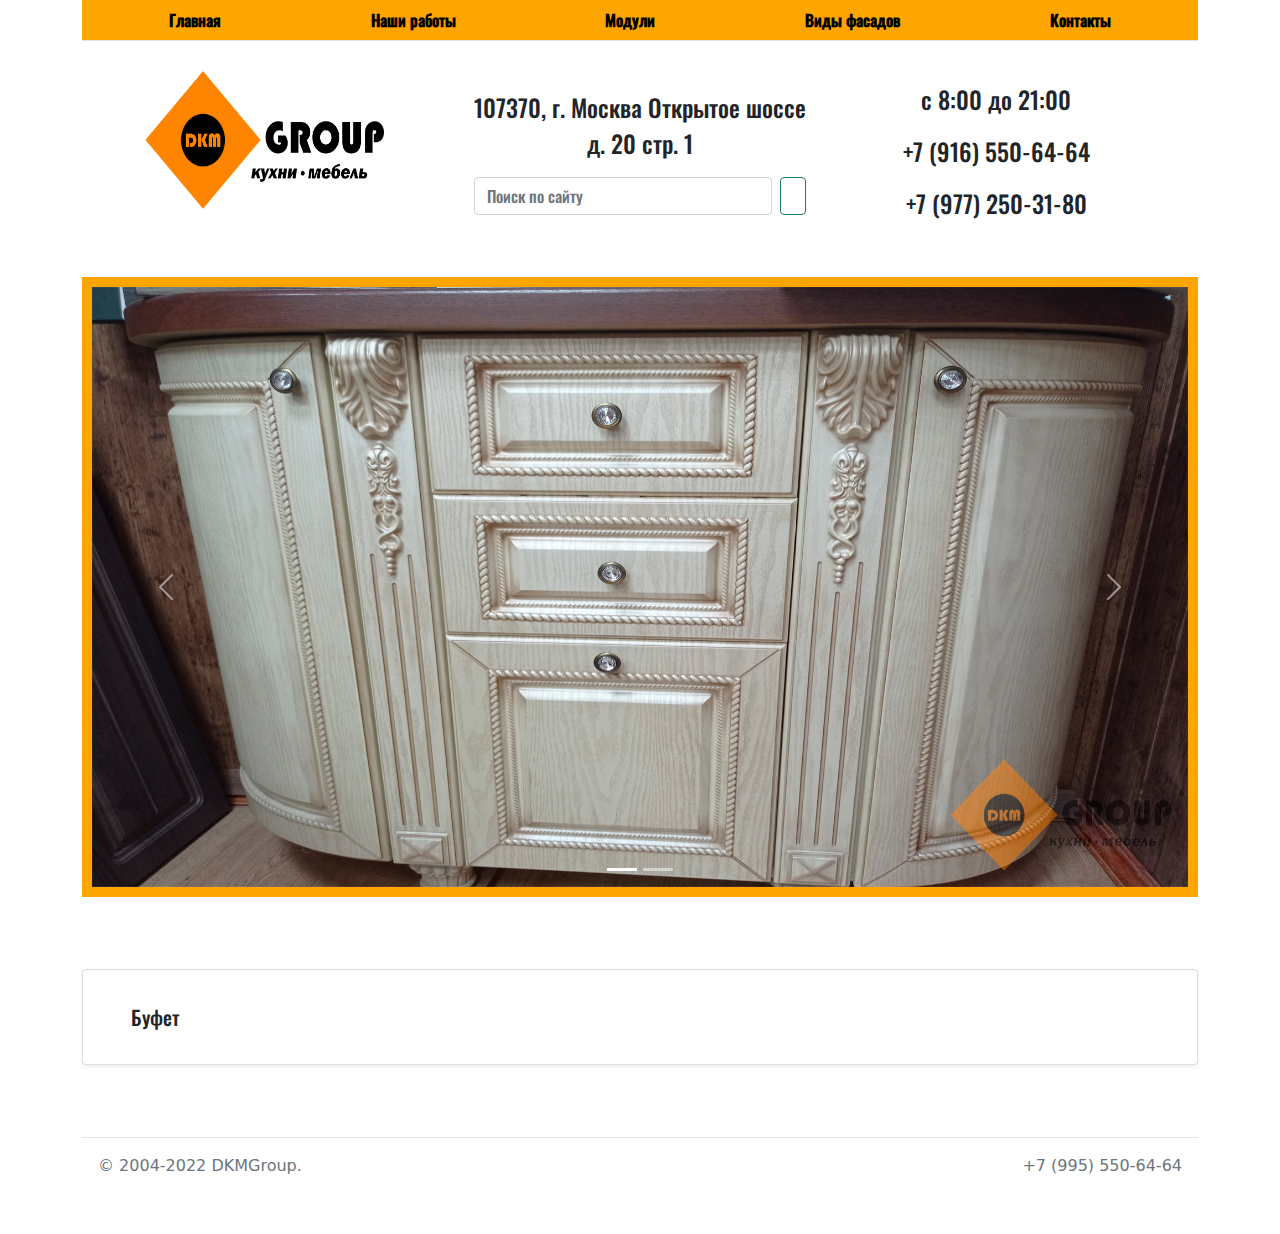
<file: kitchens/bufet.html>
<!doctype html>
<html lang="ru">
<head>
    <link rel="shortcut icon" href="../img/favicon.ico"/>
    <meta charset="UTF-8">
    <meta name="viewport"
          content="width=device-width, user-scalable=no, initial-scale=1.0, maximum-scale=1.0, minimum-scale=1.0">
    <meta http-equiv="X-UA-Compatible" content="ie=edge">
    <link rel="stylesheet" href="../css/bootstrap.css">
    <link rel="stylesheet" href="../css/style.css">
    <link rel="stylesheet" href="https://cdnjs.cloudflare.com/ajax/libs/font-awesome/6.1.1/css/all.min.css" integrity="sha512-KfkfwYDsLkIlwQp6LFnl8zNdLGxu9YAA1QvwINks4PhcElQSvqcyVLLD9aMhXd13uQjoXtEKNosOWaZqXgel0g==" crossorigin="anonymous" referrerpolicy="no-referrer" />
    <script src="../js/bootstrap.js"></script>
    <script src="https://code.jquery.com/jquery-3.4.1.min.js"></script>
    <title>DKM Group</title>
</head>
<body>
<div class="container">
    <nav class="border-bottom">
        <div class="container" style="background-color: orange">
            <ul class="nav nav-pills justify-content-around">
                <li class="nav-item"><a href="../index.html" class="nav-link" aria-current="page"><b>Главная</b></a></li>
                <li class="nav-item"><a href="../works.html" class="nav-link"><b>Наши работы</b></a></li>
                <li class="nav-item"><a href="../moduli.html" class="nav-link"><b>Модули</b></a></li>
                <li class="nav-item"><a href="../vidifasadov.html" class="nav-link"><b>Виды фасадов</b></a></li>
                <li class="nav-item"><a href="../callnames.html" class="nav-link"><b>Контакты</b></a></li>
            </ul>
        </div>
    </nav>
    <header class="px-4 py-4">
        <div class="container" style="font-family:'Oswald Medium'; font-size: 24px">
            <div class="row">
                <div class="col-lg-4 col-md-12">
                    <a href="../index.html"><img src="../img/logoDkm.png" class="px-4" alt=""></a>
                </div>
                <div class="col-lg-4 col-md-12">
                    <p class="text-center pt-4"><i class="fa-solid fa-location-dot"></i> 107370, г. Москва Открытое шоссе д. 20 стр. 1</p>
                    <form class="d-flex" role="search">
                        <input class="form-control me-2" type="search" placeholder="Поиск по сайту" aria-label="Поиск по сайту">
                        <button class="btn btn-outline-success" type="submit"><i class="fa-solid fa-magnifying-glass"></i></button>
                    </form>

                </div>
                <div class="col-lg-4 col-md-12 text-center py-3">
                    <p><i class="fa-solid fa-clock"></i> с 8:00 до 21:00</p>
                    <p><i class="fa-solid fa-phone"></i> +7 (916) 550-64-64</p>
                    <p><i class="fa-solid fa-phone"></i> +7 (977) 250-31-80</p>
                </div>
            </div>
        </div>
    </header>
</div>



<section id="slider-photo" class="pb-4">
    <div class="container" style="font-family:'Oswald Medium'">
        <div id="carouselExampleCaptions" class="carousel slide" data-bs-ride="carousel">
            <div class="carousel-indicators">
                <button type="button" data-bs-target="#carouselExampleCaptions" data-bs-slide-to="0" class="active" aria-current="true" aria-label="Slide 1"></button>
                <button type="button" data-bs-target="#carouselExampleCaptions" data-bs-slide-to="1" aria-label="Slide 2"></button>

            </div>
            <div class="border-slider">
                <div class="carousel-inner">
                    <div class="carousel-item active">
                        <img src="../img/bufet/bufet1.jpg" class="w-100" alt="...">
                        <!-- <div class="carousel-caption d-md-block">
                             <div class="carusel-text">
                                <p>78000 руб</p>
                                <p>Кухня Алиса</p>
                            </div>
                        </div> -->
                    </div>
                    <div class="carousel-item">
                        <img src="../img/bufet/bufet2.jpg" class="w-100" alt="...">
                    </div>

                </div>
            </div>
            <button class="carousel-control-prev" type="button" data-bs-target="#carouselExampleCaptions" data-bs-slide="prev">
                <span class="carousel-control-prev-icon" aria-hidden="true"></span>
                <span class="visually-hidden">Previous</span>
            </button>
            <button class="carousel-control-next" type="button" data-bs-target="#carouselExampleCaptions" data-bs-slide="next">
                <span class="carousel-control-next-icon" aria-hidden="true"></span>
                <span class="visually-hidden">Next</span>
            </button>
        </div>
    </div>
</section>

<section id="ourworks">
    <div class="album py-5">
        <div class="container">
            <div class="row">
                <div class="col-12">
                    <div class="card shadow-sm">

                        <div class="card-body" style="font-size: 20px">
                            <ul><p class="card-text text-center" >
                                <li>Буфет</li>
                                </p>
                            </ul>
                        </div>
                    </div>
                </div>

            </div>
        </div>
    </div>
</section>


<div class="container">
    <footer class="d-flex justify-content-between p-3 my-4 border-top">
        <p class="col-md-4 mb-0 text-muted">© 2004-2022 DKMGroup.</p>
        <p class="text-muted">+7 (995) 550-64-64</p>
    </footer>
</div>
</file>
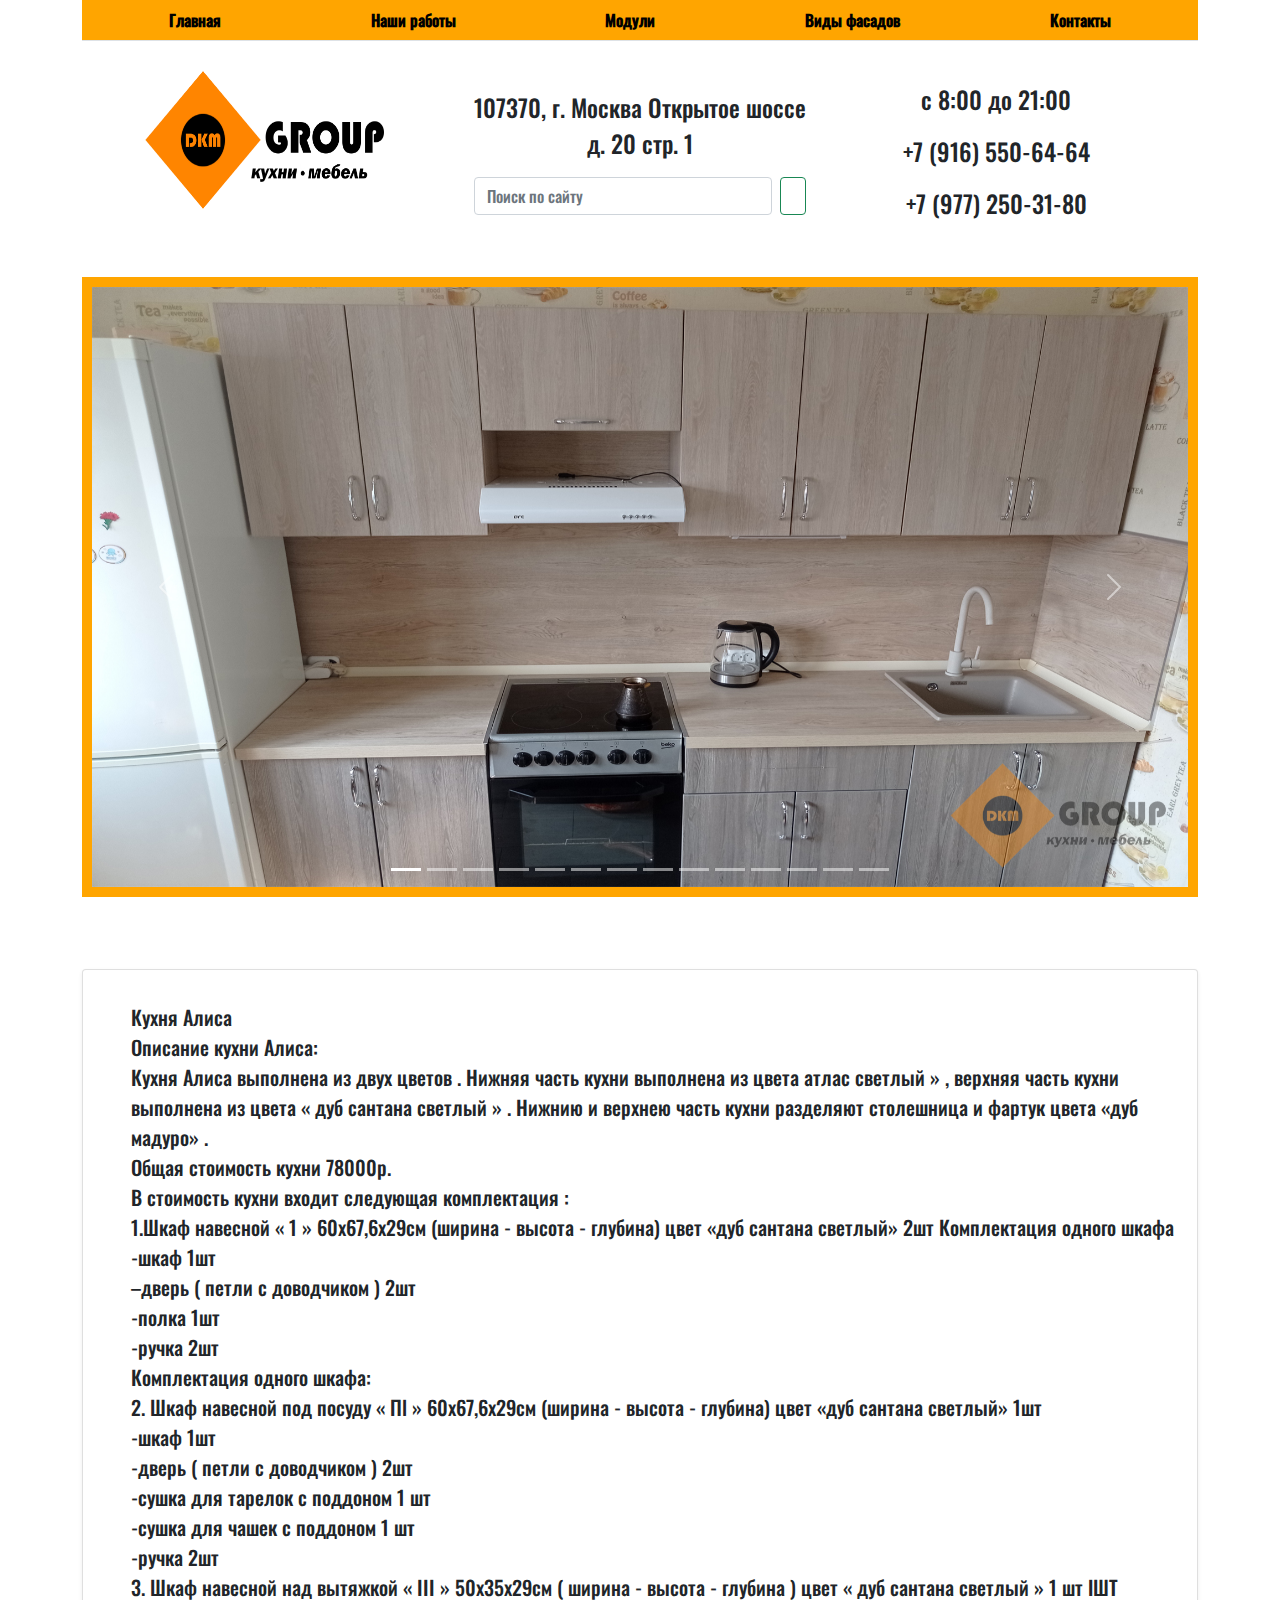
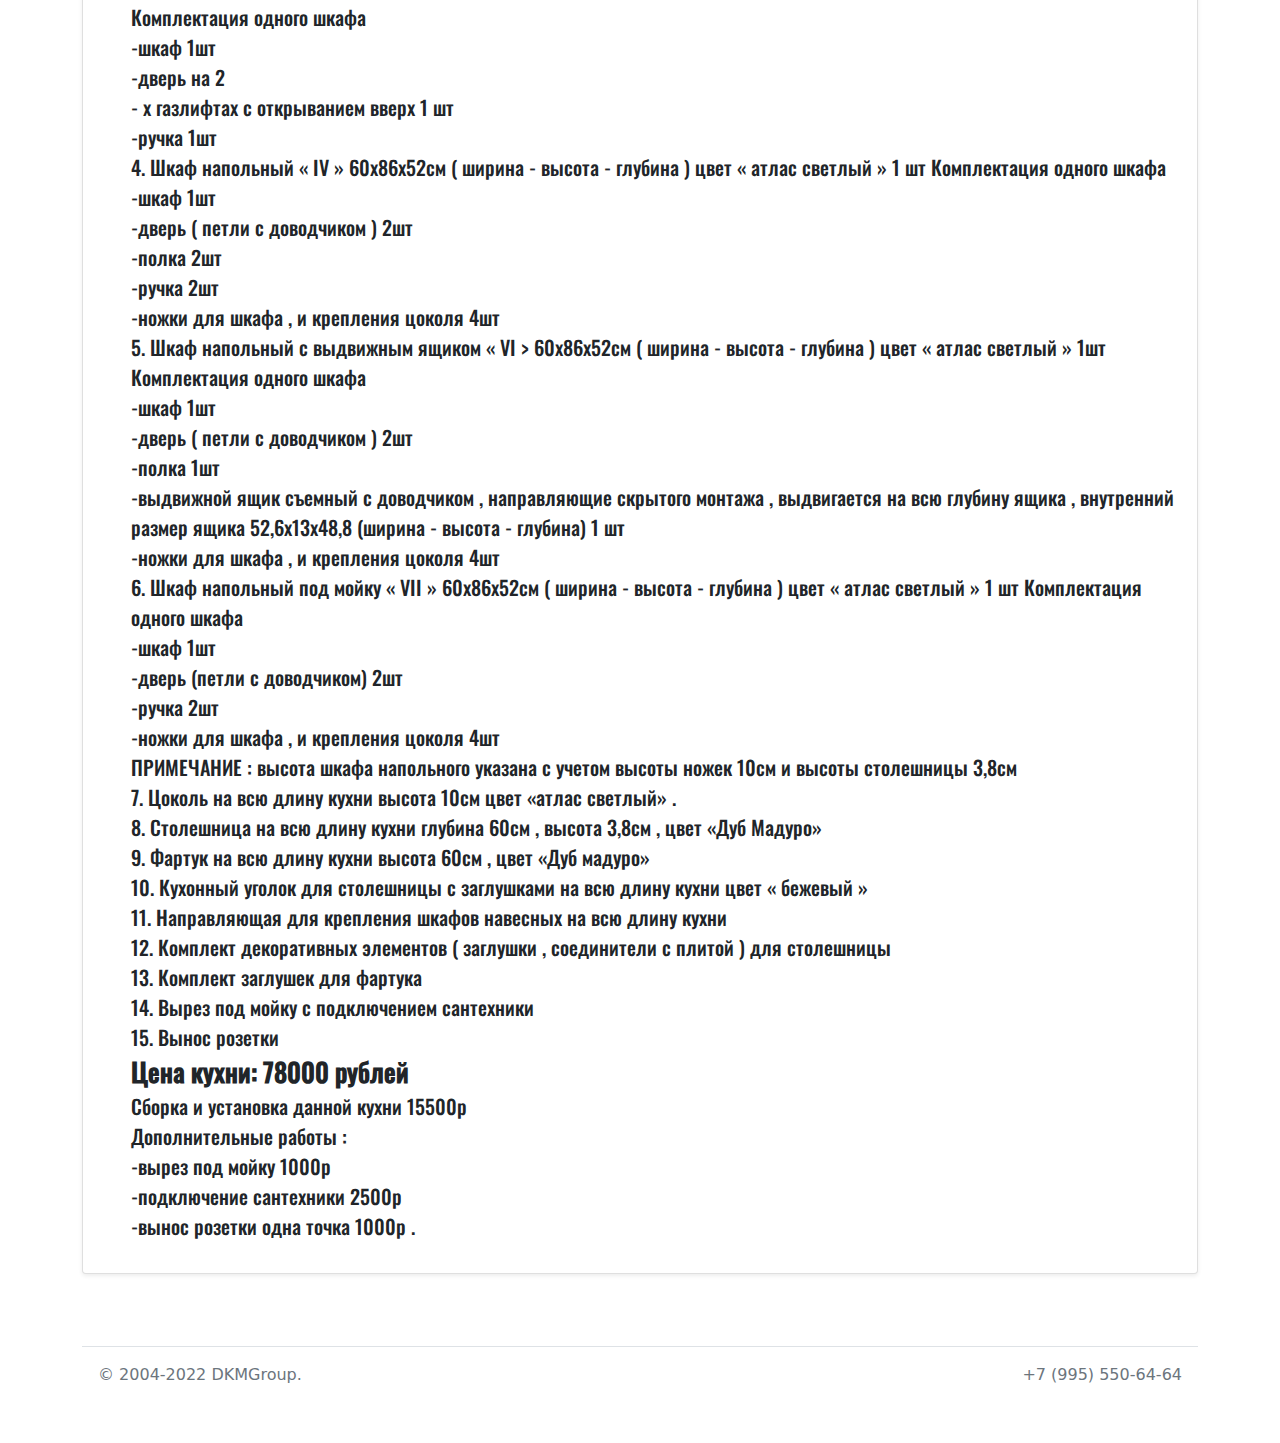
<file: kitchens/first.html>
<!doctype html>
<html lang="ru">
<head>
    <link rel="shortcut icon" href="../img/favicon.ico"/>
    <meta charset="UTF-8">
    <meta name="viewport"
          content="width=device-width, user-scalable=no, initial-scale=1.0, maximum-scale=1.0, minimum-scale=1.0">
    <meta http-equiv="X-UA-Compatible" content="ie=edge">
    <link rel="stylesheet" href="../css/bootstrap.css">
    <link rel="stylesheet" href="../css/style.css">
    <link rel="stylesheet" href="https://cdnjs.cloudflare.com/ajax/libs/font-awesome/6.1.1/css/all.min.css" integrity="sha512-KfkfwYDsLkIlwQp6LFnl8zNdLGxu9YAA1QvwINks4PhcElQSvqcyVLLD9aMhXd13uQjoXtEKNosOWaZqXgel0g==" crossorigin="anonymous" referrerpolicy="no-referrer" />
    <script src="../js/bootstrap.js"></script>
    <script src="https://code.jquery.com/jquery-3.4.1.min.js"></script>
    <title>DKM Group</title>
</head>
<body>
<div class="container">
    <nav class="border-bottom">
        <div class="container" style="background-color: orange">
            <ul class="nav nav-pills justify-content-around">
                <li class="nav-item"><a href="../index.html" class="nav-link" aria-current="page"><b>Главная</b></a></li>
                <li class="nav-item"><a href="../works.html" class="nav-link"><b>Наши работы</b></a></li>
                <li class="nav-item"><a href="../moduli.html" class="nav-link"><b>Модули</b></a></li>
                <li class="nav-item"><a href="../vidifasadov.html" class="nav-link"><b>Виды фасадов</b></a></li>
                <li class="nav-item"><a href="../callnames.html" class="nav-link"><b>Контакты</b></a></li>
            </ul>
        </div>
    </nav>
    <header class="px-4 py-4">
        <div class="container" style="font-family:'Oswald Medium'; font-size: 24px">
            <div class="row">
                <div class="col-lg-4 col-md-12">
                    <a href="../index.html"><img src="../img/logoDkm.png" class="px-4" alt=""></a>
                </div>
                <div class="col-lg-4 col-md-12">
                    <p class="text-center pt-4"><i class="fa-solid fa-location-dot"></i> 107370, г. Москва Открытое шоссе д. 20 стр. 1</p>
                    <form class="d-flex" role="search">
                        <input class="form-control me-2" type="search" placeholder="Поиск по сайту" aria-label="Поиск по сайту">
                        <button class="btn btn-outline-success" type="submit"><i class="fa-solid fa-magnifying-glass"></i></button>
                    </form>

                </div>
                <div class="col-lg-4 col-md-12 text-center py-3">
                    <p><i class="fa-solid fa-clock"></i> с 8:00 до 21:00</p>
                    <p><i class="fa-solid fa-phone"></i> +7 (916) 550-64-64</p>
                    <p><i class="fa-solid fa-phone"></i> +7 (977) 250-31-80</p>
                </div>
            </div>
        </div>
    </header>
</div>


    <section id="slider-photo" class="pb-4">
        <div class="container" style="font-family:'Oswald Medium'">
            <div id="carouselExampleCaptions" class="carousel slide" data-bs-ride="carousel">
                <div class="carousel-indicators">
                    <button type="button" data-bs-target="#carouselExampleCaptions" data-bs-slide-to="0" class="active" aria-current="true" aria-label="Slide 1"></button>
                    <button type="button" data-bs-target="#carouselExampleCaptions" data-bs-slide-to="1" aria-label="Slide 2"></button>
                    <button type="button" data-bs-target="#carouselExampleCaptions" data-bs-slide-to="2" aria-label="Slide 3"></button>
                    <button type="button" data-bs-target="#carouselExampleCaptions" data-bs-slide-to="3" aria-label="Slide 4"></button>
                    <button type="button" data-bs-target="#carouselExampleCaptions" data-bs-slide-to="4" aria-label="Slide 5"></button>
                    <button type="button" data-bs-target="#carouselExampleCaptions" data-bs-slide-to="5" aria-label="Slide 6"></button>
                    <button type="button" data-bs-target="#carouselExampleCaptions" data-bs-slide-to="6" aria-label="Slide 7"></button>
                    <button type="button" data-bs-target="#carouselExampleCaptions" data-bs-slide-to="7" aria-label="Slide 8"></button>
                    <button type="button" data-bs-target="#carouselExampleCaptions" data-bs-slide-to="8" aria-label="Slide 9"></button>
                    <button type="button" data-bs-target="#carouselExampleCaptions" data-bs-slide-to="9" aria-label="Slide 10"></button>
                    <button type="button" data-bs-target="#carouselExampleCaptions" data-bs-slide-to="10" aria-label="Slide 11"></button>
                    <button type="button" data-bs-target="#carouselExampleCaptions" data-bs-slide-to="11" aria-label="Slide 12"></button>
                    <button type="button" data-bs-target="#carouselExampleCaptions" data-bs-slide-to="12" aria-label="Slide 13"></button>
                    <button type="button" data-bs-target="#carouselExampleCaptions" data-bs-slide-to="13" aria-label="Slide 14"></button>

                </div>
                <div class="border-slider">
                    <div class="carousel-inner">
                        <div class="carousel-item active">
                            <img src="../img/kitchen1Alisa/kitchen%20Alisa%20main.jpg" class="w-100" alt="...">
                            <!-- <div class="carousel-caption d-md-block">
                                 <div class="carusel-text">
                                    <p>78000 руб</p>
                                    <p>Кухня Алиса</p>
                                </div>
                            </div> -->
                        </div>
                        <div class="carousel-item">
                            <img src="../img/kitchen1Alisa/1.jpg" class="w-100" alt="...">
                        </div>
                        <div class="carousel-item">
                            <img src="../img/kitchen1Alisa/2.jpg" class="w-100" alt="...">
                        </div>
                        <div class="carousel-item">
                            <img src="../img/kitchen1Alisa/3.jpg" class="w-100" alt="...">
                        </div>
                        <div class="carousel-item">
                            <img src="../img/kitchen1Alisa/4.jpg" class="w-100" alt="...">
                        </div>
                        <div class="carousel-item">
                            <img src="../img/kitchen1Alisa/5.jpg" class="w-100" alt="...">
                        </div>
                        <div class="carousel-item">
                            <img src="../img/kitchen1Alisa/6.jpg" class="w-100" alt="...">
                        </div>
                        <div class="carousel-item">
                            <img src="../img/kitchen1Alisa/7.jpg" class="w-100" alt="...">
                        </div>
                        <div class="carousel-item">
                            <img src="../img/kitchen1Alisa/8.jpg" class="w-100" alt="...">
                        </div>
                        <div class="carousel-item">
                            <img src="../img/kitchen1Alisa/9.jpg" class="w-100" alt="...">
                        </div>
                        <div class="carousel-item">
                            <img src="../img/kitchen1Alisa/10.jpg" class="w-100" alt="...">
                        </div>
                        <div class="carousel-item">
                            <img src="../img/kitchen1Alisa/11.jpg" class="w-100" alt="...">
                        </div>
                        <div class="carousel-item">
                            <img src="../img/kitchen1Alisa/12.jpg" class="w-100" alt="...">
                        </div>
                        <div class="carousel-item">
                            <img src="../img/kitchen1Alisa/13.jpg" class="w-100" alt="...">
                        </div>


                    </div>
                </div>
                <button class="carousel-control-prev" type="button" data-bs-target="#carouselExampleCaptions" data-bs-slide="prev">
                    <span class="carousel-control-prev-icon" aria-hidden="true"></span>
                    <span class="visually-hidden">Previous</span>
                </button>
                <button class="carousel-control-next" type="button" data-bs-target="#carouselExampleCaptions" data-bs-slide="next">
                    <span class="carousel-control-next-icon" aria-hidden="true"></span>
                    <span class="visually-hidden">Next</span>
                </button>
            </div>
        </div>
    </section>

<section id="ourworks">
    <div class="album py-5">
        <div class="container">
            <div class="row">
                <div class="col-12">
                    <div class="card shadow-sm">

                        <div class="card-body" style="font-size: 20px">
                            <ul>
                            <p class="card-text text-center" >
                            <li>Кухня Алиса</li>
                            <li>Описание кухни Алиса:</li>
                            <li>Кухня Алиса выполнена из двух цветов . Нижняя часть кухни выполнена из цвета атлас светлый » , верхняя часть кухни выполнена из цвета « дуб сантана светлый » . Нижнию и верхнею часть кухни разделяют столешница и фартук цвета «дуб мадуро» .</li>
                            <li>Общая стоимость кухни 78000р.</li>
                            <li>В стоимость кухни входит следующая комплектация :</li>
                            <li>1.Шкаф навесной « 1 » 60х67,6х29см (ширина - высота - глубина) цвет «дуб сантана светлый» 2шт Комплектация одного шкафа</li>
                                <li>-шкаф 1шт </li>
                                <li>–дверь ( петли с доводчиком ) 2шт </li>
                                <li>-полка 1шт </li>
                                <li>-ручка 2шт </li>
                            <li>Комплектация одного шкафа:</li>
                            <li>2. Шкаф навесной под посуду « Пl » 60x67,6x29cм (ширина - высота - глубина) цвет «дуб сантана светлый» 1шт </li>
                                <li>-шкаф 1шт </li>
                                <li>-дверь ( петли с доводчиком ) 2шт </li>
                                <li>-сушка для тарелок с поддоном 1 шт </li>
                                <li>-сушка для чашек с поддоном 1 шт </li>
                                <li>-ручка 2шт </li>
                            <li> 3. Шкаф навесной над вытяжкой « III » 50х35х29см ( ширина - высота - глубина ) цвет « дуб сантана светлый » 1 шт ІШТ Комплектация одного шкафа </li>
                                <li>-шкаф 1шт </li>
                                <li>-дверь на 2 </li>
                                <li>- х газлифтах с открыванием вверх 1 шт </li>
                                <li>-ручка 1шт </li>
                            <li>4. Шкаф напольный « IV » 60x86x52см ( ширина - высота - глубина ) цвет « атлас светлый » 1 шт Комплектация одного шкафа </li>
                                <li>-шкаф 1шт </li>
                                <li>-дверь ( петли с доводчиком ) 2шт </li>
                                <li>-полка 2шт</li>
                                <li>-ручка 2шт</li>
                                <li>-ножки для шкафа , и крепления цоколя 4шт </li>
                            <li>5. Шкаф напольный с выдвижным ящиком « VI > 60х86х52см ( ширина - высота - глубина ) цвет « атлас светлый » 1шт Комплектация одного шкафа </li>
                                <li>-шкаф 1шт</li>
                                <li>-дверь ( петли с доводчиком ) 2шт </li>
                                <li>-полка 1шт </li>
                                <li>-выдвижной ящик съемный с доводчиком , направляющие скрытого монтажа , выдвигается на всю глубину ящика , внутренний размер ящика 52,6х13х48,8 (ширина - высота - глубина) 1 шт</li>
                                <li>-ножки для шкафа , и крепления цоколя 4шт </li>
                            <li>6. Шкаф напольный под мойку « VII » 60x86x52см ( ширина - высота - глубина ) цвет « атлас светлый » 1 шт Комплектация одного шкафа</li>
                                <li>-шкаф 1шт </li>
                                <li>-дверь (петли с доводчиком) 2шт </li>
                                <li>-ручка 2шт </li>
                                <li>-ножки для шкафа , и крепления цоколя 4шт </li>
                                <li>ПРИМЕЧАНИЕ : высота шкафа напольного указана с учетом высоты ножек 10см и высоты столешницы 3,8см</li>
                            <li>7. Цоколь на всю длину кухни высота 10см цвет «атлас светлый» . </li>
                            <li>8. Столешница на всю длину кухни глубина 60см , высота 3,8см , цвет «Дуб Мадуро»</li>
                            <li>9. Фартук на всю длину кухни высота 60см , цвет «Дуб мадуро» </li>
                            <li>10. Кухонный уголок для столешницы с заглушками на всю длину кухни цвет « бежевый » </li>
                            <li>11. Направляющая для крепления шкафов навесных на всю длину кухни </li>
                            <li>12. Комплект декоративных элементов ( заглушки , соединители с плитой ) для столешницы </li>
                            <li>13. Комплект заглушек для фартука </li>
                            <li>14. Вырез под мойку с подключением сантехники </li>
                            <li>15. Вынос розетки</li>
                                <li style="font-size: 26px" class="fw-bold">Цена кухни: 78000 рублей</li>
                            <li>Сборка и установка данной кухни 15500р </li>
                            <li>Дополнительные работы :</li>
                                <li>-вырез под мойку 1000р </li>
                                <li>-подключение сантехники 2500p </li>
                                <li>-вынос розетки одна точка 1000р .</li>

                                </p>
                            </ul>
                        </div>
                    </div>
                </div>

            </div>
        </div>
    </div>
</section>


<div class="container">
    <footer class="d-flex justify-content-between p-3 my-4 border-top">
        <p class="col-md-4 mb-0 text-muted">© 2004-2022 DKMGroup.</p>
        <p class="text-muted">+7 (995) 550-64-64</p>
    </footer>
</div>
</file>
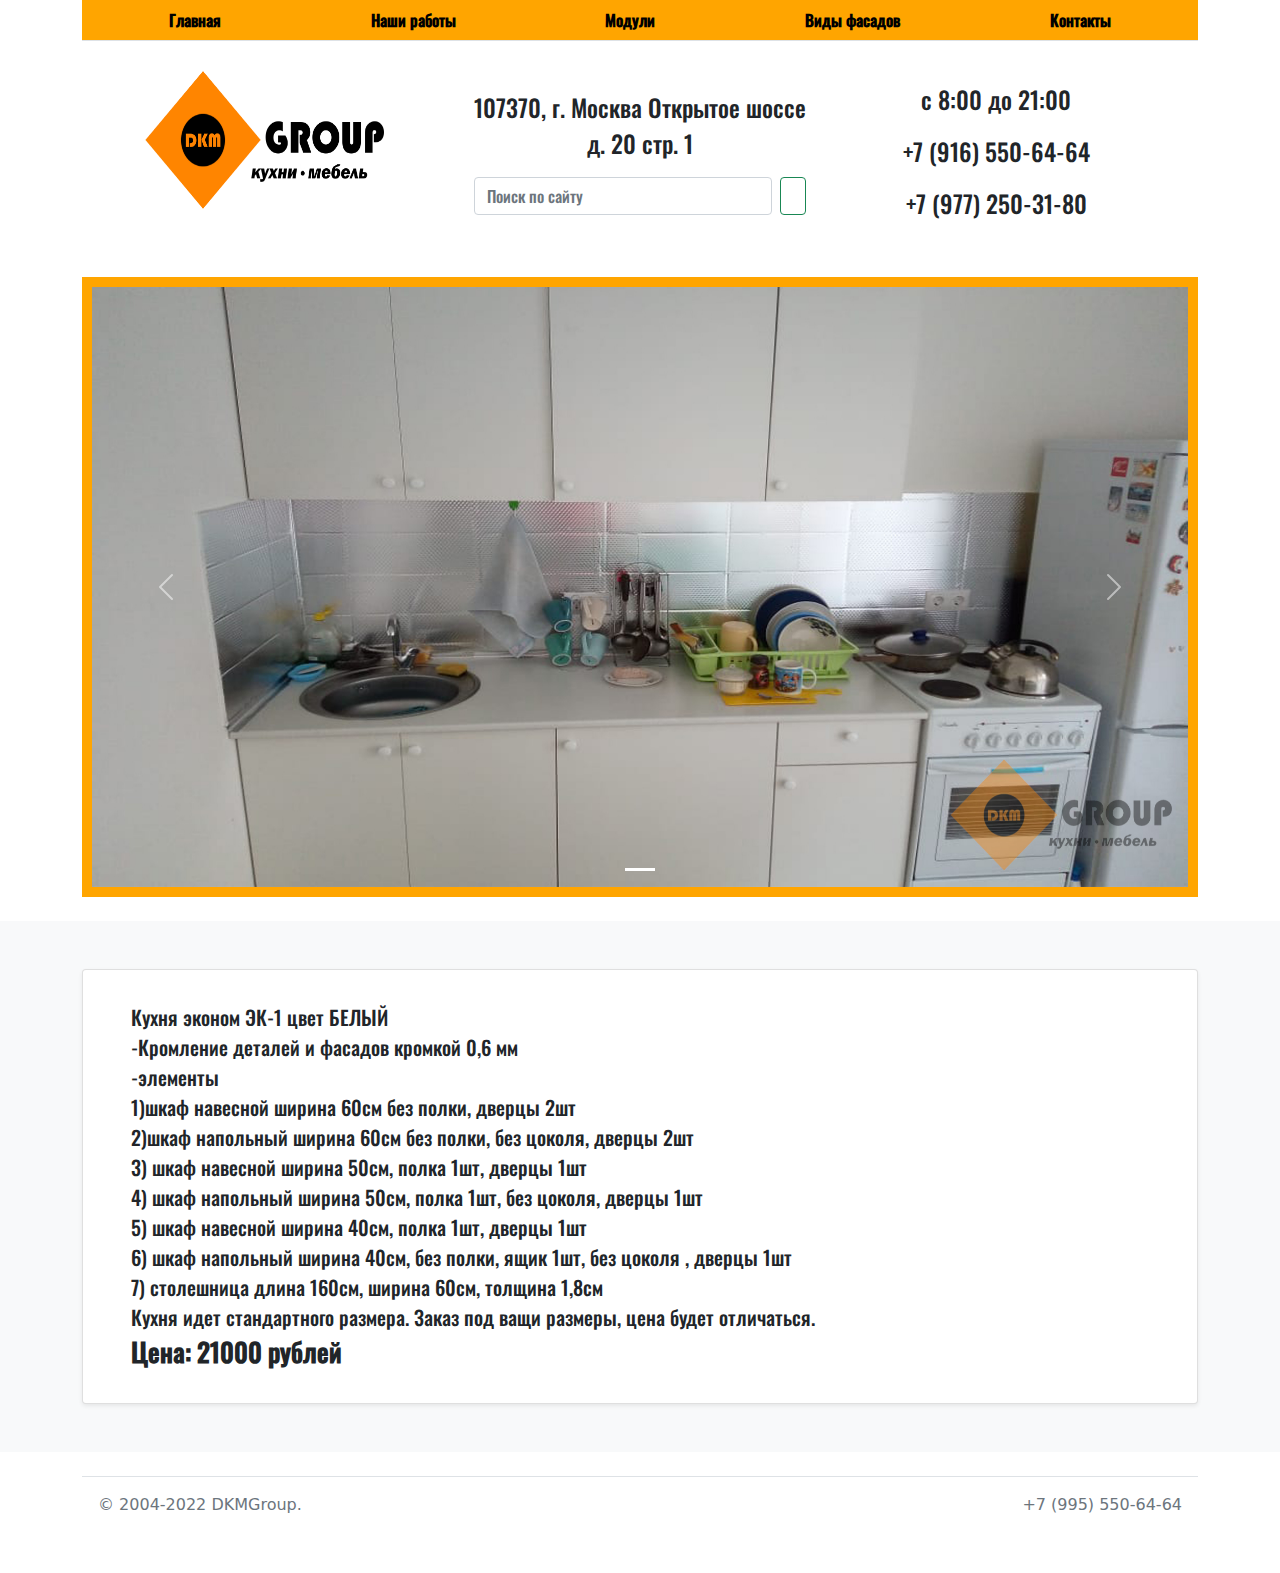
<file: kitchens/second.html>
<!doctype html>
<html lang="ru">
<head>
    <link rel="shortcut icon" href="../img/favicon.ico"/>
    <meta charset="UTF-8">
    <meta name="viewport"
          content="width=device-width, user-scalable=no, initial-scale=1.0, maximum-scale=1.0, minimum-scale=1.0">
    <meta http-equiv="X-UA-Compatible" content="ie=edge">
    <link rel="stylesheet" href="../css/bootstrap.css">
    <link rel="stylesheet" href="../css/style.css">
    <link rel="stylesheet" href="https://cdnjs.cloudflare.com/ajax/libs/font-awesome/6.1.1/css/all.min.css" integrity="sha512-KfkfwYDsLkIlwQp6LFnl8zNdLGxu9YAA1QvwINks4PhcElQSvqcyVLLD9aMhXd13uQjoXtEKNosOWaZqXgel0g==" crossorigin="anonymous" referrerpolicy="no-referrer" />
    <script src="../js/bootstrap.js"></script>
    <script src="https://code.jquery.com/jquery-3.4.1.min.js"></script>
    <title>DKM Group</title>
</head>
<body>
<div class="container">
    <nav class="border-bottom">
        <div class="container" style="background-color: orange">
            <ul class="nav nav-pills justify-content-around">
                <li class="nav-item"><a href="../index.html" class="nav-link" aria-current="page"><b>Главная</b></a></li>
                <li class="nav-item"><a href="../works.html" class="nav-link"><b>Наши работы</b></a></li>
                <li class="nav-item"><a href="../moduli.html" class="nav-link"><b>Модули</b></a></li>
                <li class="nav-item"><a href="../vidifasadov.html" class="nav-link"><b>Виды фасадов</b></a></li>
                <li class="nav-item"><a href="../callnames.html" class="nav-link"><b>Контакты</b></a></li>
            </ul>
        </div>
    </nav>
    <header class="px-4 py-4">
        <div class="container" style="font-family:'Oswald Medium'; font-size: 24px">
            <div class="row">
                <div class="col-lg-4 col-md-12">
                    <a href="../index.html"><img src="../img/logoDkm.png" class="px-4" alt=""></a>
                </div>
                <div class="col-lg-4 col-md-12">
                    <p class="text-center pt-4"><i class="fa-solid fa-location-dot"></i> 107370, г. Москва Открытое шоссе д. 20 стр. 1</p>
                    <form class="d-flex" role="search">
                        <input class="form-control me-2" type="search" placeholder="Поиск по сайту" aria-label="Поиск по сайту">
                        <button class="btn btn-outline-success" type="submit"><i class="fa-solid fa-magnifying-glass"></i></button>
                    </form>

                </div>
                <div class="col-lg-4 col-md-12 text-center py-3">
                    <p><i class="fa-solid fa-clock"></i> с 8:00 до 21:00</p>
                    <p><i class="fa-solid fa-phone"></i> +7 (916) 550-64-64</p>
                    <p><i class="fa-solid fa-phone"></i> +7 (977) 250-31-80</p>
                </div>
            </div>
        </div>
    </header>
</div>


<section id="slider-photo" class="pb-4">
    <div class="container" style="font-family:'Oswald Medium'">
        <div id="carouselExampleCaptions" class="carousel slide" data-bs-ride="carousel">
            <div class="carousel-indicators">
                <button type="button" data-bs-target="#carouselExampleCaptions" data-bs-slide-to="0" class="active" aria-current="true" aria-label="Slide 1"></button>
            </div>
            <div class="border-slider">
                <div class="carousel-inner">
                    <div class="carousel-item active">
                        <img src="../img/kitcheneco1white/kitcheneco1white.jpg" class="w-100" alt="...">
                    </div>
                </div>
            </div>
            <button class="carousel-control-prev" type="button" data-bs-target="#carouselExampleCaptions" data-bs-slide="prev">
                <span class="carousel-control-prev-icon" aria-hidden="true"></span>
                <span class="visually-hidden">Previous</span>
            </button>
            <button class="carousel-control-next" type="button" data-bs-target="#carouselExampleCaptions" data-bs-slide="next">
                <span class="carousel-control-next-icon" aria-hidden="true"></span>
                <span class="visually-hidden">Next</span>
            </button>
        </div>
    </div>
</section>

<section id="ourworks">
    <div class="album py-5 bg-light">
        <div class="container">

            <div class="row">
                <div class="col-12">
                    <div class="card shadow-sm">

                        <div class="card-body" style="font-size: 20px">
                            <ul>
                            <p class="card-text text-center">
                            <li>Кухня эконом ЭК-1 цвет БЕЛЫЙ</li>
                            <li>-Кромление деталей и фасадов кромкой 0,6 мм</li>
                            <li>-элементы</li>
                            <li>1)шкаф навесной ширина 60см без полки, дверцы 2шт</li>
                            <li>2)шкаф напольный ширина 60см без полки, без цоколя, дверцы 2шт</li>
                            <li>3) шкаф навесной ширина 50см, полка 1шт, дверцы 1шт</li>
                            <li>4) шкаф напольный ширина 50см, полка 1шт, без цоколя, дверцы 1шт</li>
                            <li>5) шкаф навесной ширина 40см, полка 1шт, дверцы 1шт</li>
                            <li>6) шкаф напольный ширина 40см, без полки, ящик 1шт, без цоколя , дверцы 1шт</li>
                            <li>7) столешница длина 160см, ширина 60см, толщина 1,8см</li>
                            <li>Кухня идет стандартного размера. Заказ под ващи размеры, цена будет отличаться.</li>
                            <li style="font-size: 26px" class="fw-bold">Цена: 21000 рублей</li>
                            </p>
                            </ul>
                        </div>
                    </div>
                </div>

            </div>
        </div>
    </div>
</section>

<div class="container">
    <footer class="d-flex justify-content-between p-3 my-4 border-top">
        <p class="col-md-4 mb-0 text-muted">© 2004-2022 DKMGroup.</p>
        <p class="text-muted">+7 (995) 550-64-64</p>
    </footer>
</div>
</file>
<file: css/style.css>
@font-face {
    font-family: Oswald Medium;
    color:black;
    src: url(../fonts/Oswald-Medium.ttf);
}

html {
    font-family: Oswald Medium !important;
}


.nav-link {

    color: black;
}

.nav-link:hover {
    color: white;
}

.item img {
    position: absolute;
    top: 0;
    left: 0;
    min-height: 300px;
}


@media (max-width: 576px) {
    #slider-photo img {
        height: 300px;
    }

    header img {
        width: 100%;
        height: 130px;
    }

    #ourworks img {
        width: 100%;
        height: 120px;
    }

    #colors img {
        padding-bottom: 10px;
        height: 100px;
        width: 100px;

    }
    .modal-body {
        font-size:18px;
    }

    #colors .modal-body img {
        height: 100%;
        width: 100%;
    }

    .carusel-text {
        font-size: 24px;
    }

    .border-slider  {
        border: 4px solid orange; padding: 0px;
    }

    #modulitype img {
        height: 100%;
        width: 100%;

    }

    #fasaditype img {
        height: 100%;
        width: 100%;
    }
}

@media (min-width: 580px) {
    #slider-photo img {
        height: 600px;
    }

    header img {
        width: 90%;
        height: 150px;
    }

    #ourworks img {
        width: 100%;
        height: 300px;
    }

    #colors img {
        padding-bottom: 10px;
        height: 200px;
        width: 100%;
    }

    .modal-body {
        font-size:32px;
    }

    #colors .modal-body img {
        height: 100%;
        width: 100%;
    }

    .carusel-text {
        font-size: 32px;
    }

    .border-slider  {
        border: 10px solid orange; padding: 0px;
    }

    #modulitype img {
        height: 100%;
        width: 100%;

    }

    #fasaditype img {
        height: 100%;
        width: 100%;
    }
}

#aboutus {
    font-size: 18px;
}


#colors {
    color: black;
    font-size: 30px;
}

#colors img {
    padding-bottom: 10px;
}

li, .modal-body, .btn {
    list-style: none;
    font-family: Oswald Medium;
}
</file>
